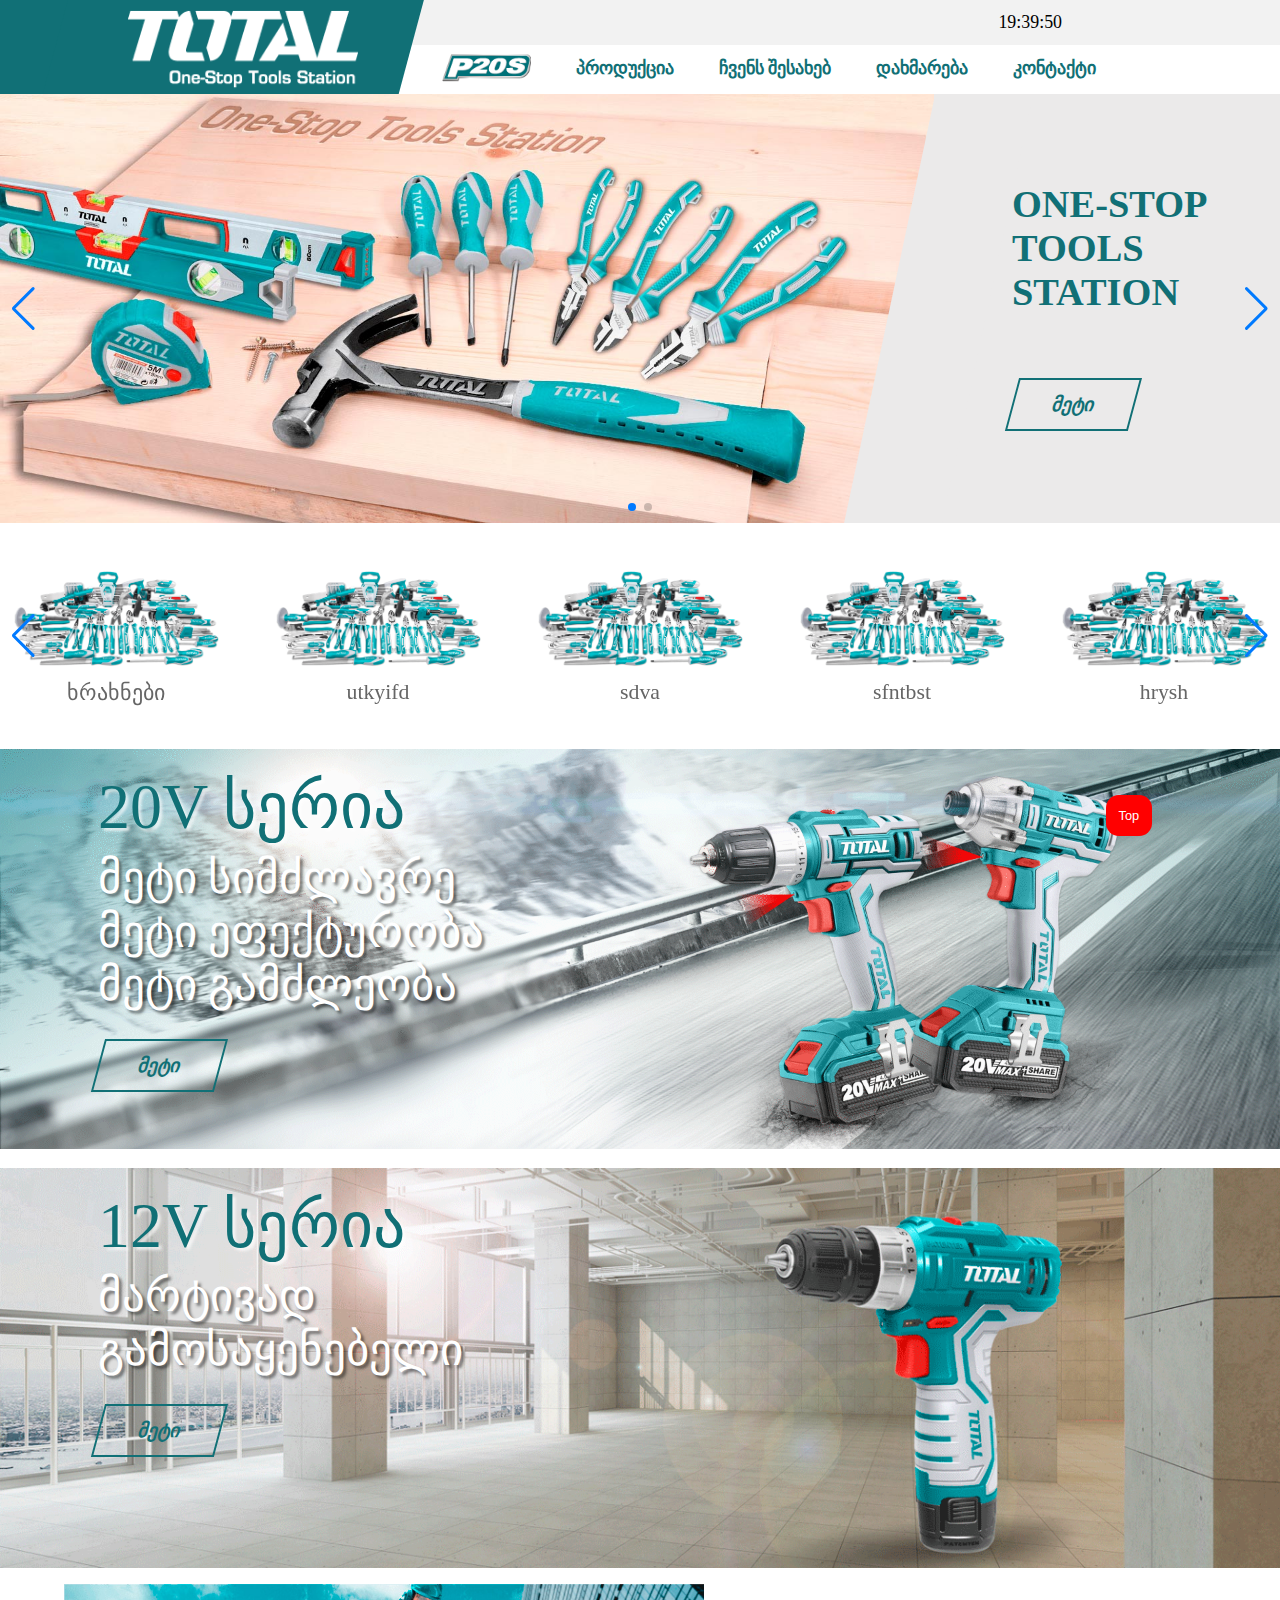
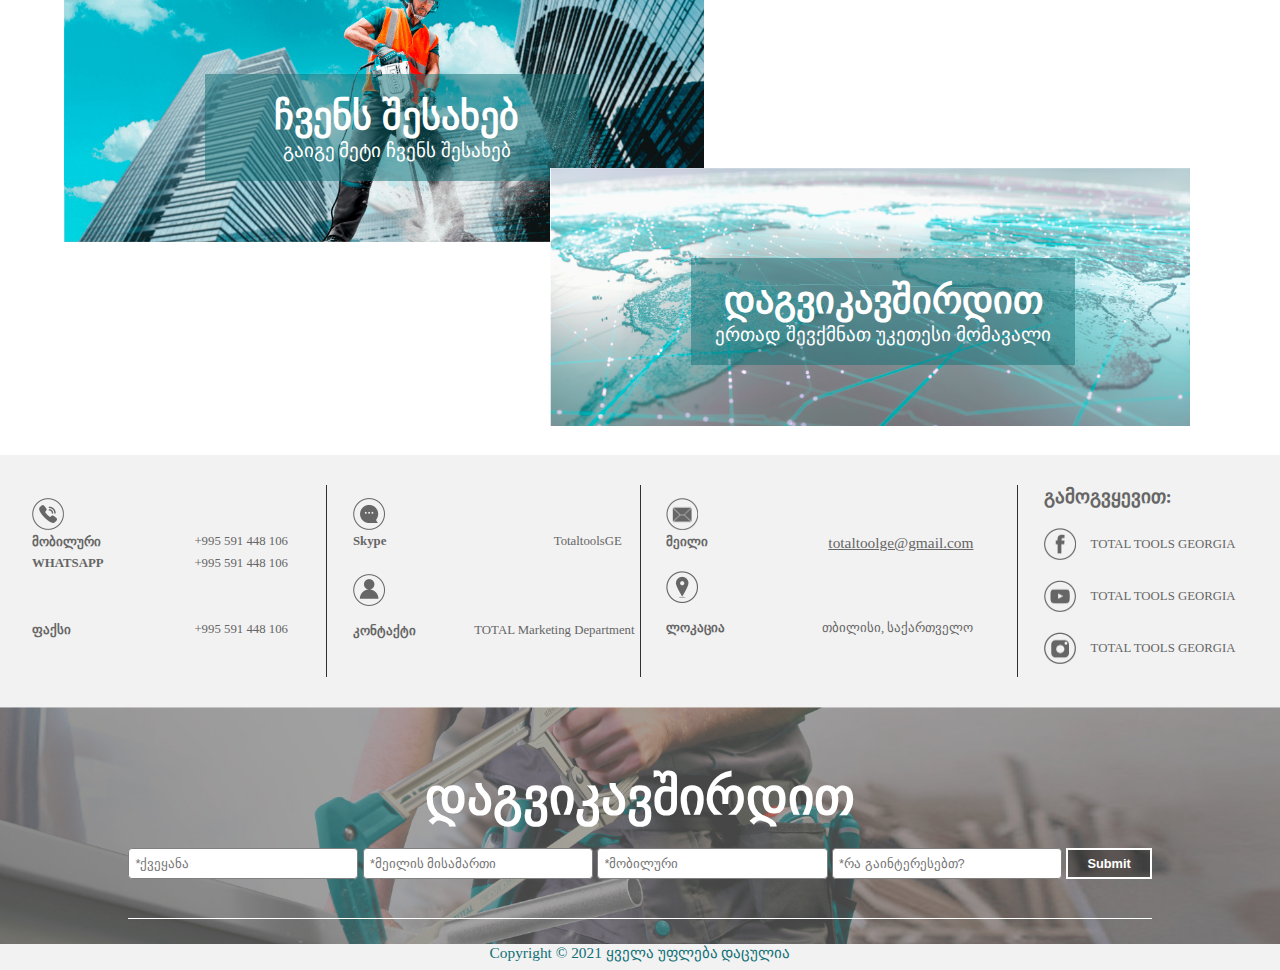
<file: index.html>
<!DOCTYPE html>
<html lang="en">
<head>
    <meta charset="UTF-8">
    <meta http-equiv="X-UA-Compatible" content="IE=edge">
    <meta name="viewport" content="width=device-width, initial-scale=1.0">
    <title>TOTAL</title>
    <link rel="stylesheet" href="home.css">  
    <link rel="stylesheet"href="https://unpkg.com/swiper/swiper-bundle.min.css"/>
  </head>

<body onload="startTime()">
  <button onclick="topFunction()" id="myBtn" title="Go to top">Top</button>



 <header class="desk-header">
  <section class="leftHeader">
      <div>
          <div id="first"></div>
          <div id="second"></div>
      </div>
      <a href="index.html"><img src="merabis-imgs/logo.png" alt=""></a> 
  </section>
  
  <section class="RightHeader">
      <div>
      <section>
        <div id="txt"></div>
      </section>
      </div>

      <nav>
          <ul class="ul">
              <li><a   href="products.html"><img src="merabis-imgs/p20s.png" alt=""></a></li>
              <li>
                <a class="grow-border-effect" href="products.html" id="product">
                პროდუქცია</a>
                 <ul>
                  <li>
                      <div class="manu">
                        <div>
                          <div class="item">
                              <a href="">
                                <img src="merabis-imgs/powertools.png" alt="">
                                <span>ელექტრო ხელსაწყოები</span>
                              </a>
                          </div>
                          <div class="item">
                              <a href="">
                                <img src="merabis-imgs/accesories.png" alt="">
                                <span>ელ. ხელსაწყოების აქსესუარები</span>
                              </a>
                          </div>
                          <div class="item">
                            <a href="">
                              <img src="merabis-imgs/bencj tools.png" alt="">
                              <span>დაზგები</span>
                            </a>
                          </div>
                          <div class="item">
                            <a href="">
                              <img src="merabis-imgs/generators.png" alt="">
                              <span>გენერატორები</span>
                            </a>
                          </div>
                          <div class="item">
                            <a href="">
                              <img src="merabis-imgs/weldding machine.png" alt="">
                              <span>შედუღების აპარატები</span>
                            </a>
                          </div>
                          <div class="item">
                          <a href="">
                            <img src="merabis-imgs/small-construction.png" alt="">
                            <span>სამშენებლო აღჭურვილობა</span>
                          </a>
                          </div>
                          <div class="item">
                            <a href="">
                              <img src="merabis-imgs/air tools.png" alt="">
                              <span>კომპრესორები</span>
                            </a>
                          </div>
                          <div class="item">
                            <a href="">
                              <img src="merabis-imgs/water pumps.png" alt="">
                              <span>წყლის მოტორები</span>
                            </a>
                          </div>
                          <div class="item">
                          <a href="">
                            <img src="merabis-imgs/hand tools.png" alt="">
                            <span>ხელის ინსტრუმენტები</span>
                          </a>
                          </div>
                          <div class="item">
                            <a href="">
                              <img src="merabis-imgs/measuring tools.png" alt="">
                              <span>გაზომვითი ზელსაწყოები</span>
                            </a>
                          </div>
                          <div class="item">
                            <a href="">
                              <img src="merabis-imgs/safety product.png" alt="">
                              <span>თავდაცვის აღჭურვილობა</span>
                            </a>
                          </div>
                          <div class="item">
                          <a href="">
                            <img src="merabis-imgs/garden tools.png" alt="">
                            <span>ეზოს ხელსაწყოები</span>
                          </a>
                          </div>
                          <div class="item">
                            <a href="">
                              <img src="merabis-imgs/lamp.png" alt="">
                              <span>სანათები</span>
                            </a>
                          </div>
                          <div class="item">
                          <a href="">
                            <img src="merabis-imgs/hardware.png" alt="">
                            <span>პლატები</span>
                          </a>
                          </div>
                      </div>
                      </div> 
                  </li>
                </ul>
              </li>
              <li><a class="grow-border-effect" href="about-us.html">ჩვენს შესახებ</a></li>
              <li><a class="grow-border-effect" href="support.html">დახმარება</a></li>
              <li><a class="grow-border-effect" href="contact.html">კონტაქტი</a></li>
          </ul>
      </nav>
  </section>
</header> 




<header class="mob-header">
  <div id="txt"></div>
  <a href="#menu" class="toggle-menu" aria-role="button"> <img src="merabis-imgs/burgerManu.jpg" id="Burger" alt=""></a>
</header>

<nav id="menu" class="mob-header">
  <div>
    <a href="#" class="toggle-menu" aria-role="button">+</a>
    <a href="index.html"><img src="merabis-imgs/homeIcon.png" alt=""></a>

  </div>
    <ul>
    <li><a class="grow-border-effect" href="products.html" id="product">პროდუქცია</a></li>
    <li><a class="grow-border-effect" href="about-us.html">ჩვენს შესახებ</a></li>
    <li><a class="grow-border-effect" href="support.html">დახმარება</a></li>
    <li><a class="grow-border-effect" href="contact.html">კონტაქტი</a></li>
  </ul>
</nav>


<main>
    <div class="swiper Swiper">
        <div class="swiper-wrapper">

          <div class="swiper-slide">
              <div class="banners">
                <img src="merabis-imgs/banner.jpg" alt="">
                <section class="appare">
                    <div ></div>
                    <div>
                        <a href="products.html#drills">
                          <h1>ONE-STOP TOOLS STATION</h1>
                          <button>მეტი</button>
                        </a>
                    </div>
                
                  </section>
              </div>
          </div>
          <div class="swiper-slide">
            <div class="banners">
              <img src="merabis-imgs/banner2.jpg" alt="">
              <section class="appare">
                  <div ></div>
                  <div>
                      <a href="products.html#drills">
                        <h1>ONE-STOP TOOLS STATION</h1>
                        <button>მეტი</button>
                      </a>
                  </div>
              
                </section>
            </div>
        </div>
        </div>
        <div class="swiper-button-next" ></div>
        <div class="swiper-button-prev" ></div>
        <div class="swiper-pagination"></div>
      </div>

    <div class="swiper mySwiper">
        <div class="swiper-wrapper" id="second">

          <div class="swiper-slide">
              <a href="">
                <div>
                    <img src="merabis-imgs/xraxni.png" alt="">
                    <p>ხრახნები</p>
                </div>
              </a>
          </div>
          <div class="swiper-slide">
            <a href="">
              <div>
                  <img src="merabis-imgs/xraxni.png" alt="">
                  <p>utkyifd</p>
              </div>
            </a>
          </div>
          <div class="swiper-slide">
          <a href="">
            <div>
                <img src="merabis-imgs/xraxni.png" alt="">
                <p>sdva</p>
            </div>
          </a>
          </div>
          <div class="swiper-slide">
        <a href="">
          <div>
              <img src="merabis-imgs/xraxni.png" alt="">
              <p>sfntbst</p>
          </div>
        </a>
          </div>
          <div class="swiper-slide">
      <a href="">
        <div>
            <img src="merabis-imgs/xraxni.png" alt="">
            <p>hrysh</p>
        </div>
      </a>
          </div>
          <div class="swiper-slide">
    <a href="">
      <div>
          <img src="merabis-imgs/xraxni.png" alt="">
          <p>wrbhr</p>
      </div>
    </a>
          </div>
          <div class="swiper-slide">
            <a href="">
              <div>
                  <img src="merabis-imgs/xraxni.png" alt="">
                  <p>uhoij</p>
              </div>
            </a>
          </div>

        </div>
        <div class="swiper-button-next"> </div>
        <div class="swiper-button-prev"></div>
    </div>

    <div class="animations">
          <div>
              <img src="merabis-imgs/animation1.gif" alt="">
              <div class="text">
                <span>20V სერია</span>
                <p>
                  მეტი სიმძლავრე <br>
                  მეტი ეფექტურობა <br>
                  მეტი გამძლეობა
                </p>
                <a href="">
                  <button>
                    მეტი
                  </button>
                </a>
                

              </div>
          </div>
          <div>
            <img src="merabis-imgs/animation2.gif" alt="">
            <div class="text">
              <span>12V სერია</span>
              <p>
                მარტივად  <br>
                გამოსაყენებელი
              </p>
              <a href="">
                <button>
                  მეტი
                </button>
              </a>
              

            </div>
        </div>


    </div>

    <div class="back">
      <div class="front">
            <img src="merabis-imgs/pref.jpg" alt="">
            <a href="about-us.html">
                <div>
                    <h1>ჩვენს შესახებ</h1>
                    <p>გაიგე მეტი ჩვენს შესახებ</p>
                </div>
            </a>
        </div>

          <div class="front">
          <img src="merabis-imgs/global.jpg" alt="">
            <a href="contact.html#contact">
            <div>
                <h1>დაგვიკავშირდით</h1>
                <p>ერთად შევქმნათ უკეთესი მომავალი</p>
            </div>
          </a>
        </div>


    </div>

    <div class="back-M">
      <section>
        <img src="merabis-imgs/pref.jpg" alt="">
        <a href="about-us.html">
            <div>
                <h1>ჩვენს შესახებ</h1>
                <p>გაიგე მეტი ჩვენს შესახებ</p>
            </div>
        </a>
    </section>

    <section>
      
        <img src="merabis-imgs/global.jpg" alt="">
          <a href="contact.html#contact">
          <div>
              <h1>დაგვიკავშირდით</h1>
              <p>ერთად შევქმნათ უკეთესი მომავალი</p>
          </div>
        </a>
      
    </section>
    </div> 

    <div class="aboveFooter">
      <div class="name">
        
          <div class="sections">
              <nav>
                  <img src="merabis-imgs/phone.png" alt="">
                  <div> <h1>მობილური</h1>  <p>+995 591 448 106</p></div>
                  <div> <h1>WHATSAPP</h1>     <p>+995 591 448 106</p></div>
              </nav>

                    <div id="last"> <h1>ფაქსი</h1>  <p>+995 591 448 106</p></div>
          </div>
    
          <div class="sections">
                <nav>
                    <img src="merabis-imgs/skype.png" alt="">
                    <div> <h1>Skype</h1>  <p>TotaltoolsGE</p></div>
                </nav>
                <nav>
                  <img src="merabis-imgs/man.png" alt="">
                  <div> <h1>კონტაქტი</h1>  <p>TOTAL Marketing Department</p></div>
              </nav>
          </div>

          <div class="sections">
                <nav>
                    <img src="merabis-imgs/mail.png" alt="">
                    <div> <h1>მეილი</h1> 
                      <ul>  
                        <li><a href="https://mail.google.com/mail/?view=cm&fs=1&tf=1&to=totaltoolge@gmail.com" target="_blank">totaltoolge@gmail.com</a></li>
                      </ul>   
                  </div>
                </nav>
                <nav>
                  <img src="merabis-imgs/location.png" alt="">
                  <div> <h1>ლოკაცია</h1>  <p>თბილისი, საქართველო</p></div>
              </nav>
          </div>

          <div class="sections">
              <h1>გამოგვყევით:</h1>
              
              <a href="">
                  <div> 
                    <img src="merabis-imgs/fb.png" alt="">
                    <p>TOTAL TOOLS GEORGIA</p>
                </div>
              </a>
              <a href="">
                <div> 
                  <img src="merabis-imgs/yt.png" alt="">
                  <p>TOTAL TOOLS GEORGIA</p>
                </div>
            </a>
            <a href="">
              <div> 
                <img src="merabis-imgs/insta.png" alt="">
                <p>TOTAL TOOLS GEORGIA</p>
              </div>
              </a>
          </div>

      </div>
    </div>  

    <div class="aboveFooter-M">
      <div class="name-M">
      
        <nav>
        <img src="merabis-imgs/phone.png" alt="">
        <section>
          <div> <h1>მობილური</h1>  <p>+995 591 448 106</p></div>
          <div> <h1>WHATSAPP</h1>     <p>+995 591 448 106</p></div>
          <div> <h1>ფაქსი</h1>  <p>+995 591 448 106</p></div>
        </section>
      </nav>
      <nav>
        <img src="merabis-imgs/skype.png" alt="">
        <section>
        <div> <h1>Skype</h1>  <p>TotaltoolsGE</p></div>
        </section>
      </nav>
      <nav>
      <img src="merabis-imgs/man.png" alt="">
      <section>
      <div> <h1>კონტაქტი</h1>  <p>TOTAL Marketing Department</p></div>
    </section>    
    </nav>
      <nav>
          <img src="merabis-imgs/mail.png" alt="">
          <section>
          <div> <h1>მეილი</h1> 
            <ul>  
              <li><a href="https://mail.google.com/mail/?view=cm&fs=1&tf=1&to=totaltoolge@gmail.com" target="_blank">totaltoolge@gmail.com</a></li>
            </ul>   
        </div>
      </section>  
      </nav>
      <nav>
        <img src="merabis-imgs/location.png" alt="">
        <section>
        <div> <h1>ლოკაცია</h1>  <p>თბილისი, საქართველო</p></div>
      </section>
      </nav>


    </div>
  </div>
</main>    

<footer>
  <div class="mainFooter">
    <div id="inIt">
      <h1>დაგვიკავშირდით</h1>
      <div class="inputs">
        <form action="https://formspree.io/f/xyyllqgo" method="POST" id="my-form">
              <input type="Country" id="Country" name="Country" placeholder="*ქვეყანა" required>
              <input type="email" placeholder="*მეილის მისამართი" id="email" name="email" required>
              <input type="tel" id="phone" name="phone" placeholder="*მობილური"  required>
              <input type="text" id="interested" name="interested" placeholder="*რა გაინტერესებთ?" required>
              <button type="submit">Submit</button>
            </form>
      </div>

      
    </div>
  
  </div>


  <div class="downFooter">
    <p>Copyright © 2021 ყველა უფლება დაცულია</p>

  </div>

</footer>   
        

    <script src="https://unpkg.com/swiper/swiper-bundle.min.js"></script>



  

    <script>

          var swiper = new Swiper(".Swiper", {
            slidesPerView: 1,  
            spaceBetween: 30,
            loop:true,        
            centeredSlides: true,
            autoplay: {
              delay: 4000,
              disableOnInteraction: false,
            },
            pagination: {
              el: ".swiper-pagination",
              clickable: true,
            },
            navigation: {
              nextEl: ".swiper-button-next",
              prevEl: ".swiper-button-prev",
            },
          });

          var swiper = new Swiper(".mySwiper", {
            slidesPerView: 5,
            spaceBetween: 30,
            loop: true,
            loopFillGroupWithBlank: true,
            autoplay: {
              delay: 2500,
              disableOnInteraction: false,
            },
            navigation: {
              nextEl: ".swiper-button-next",
              prevEl: ".swiper-button-prev",
            },
          });

          
          //Get the button
          var mybutton = document.getElementById("myBtn");
          // When the user scrolls down 20px from the top of the document, show the button
          window.onscroll = function() {scrollFunction()};
          //////////////////
          function scrollFunction() {
  if (screen.width > 800) {
  if (document.body.scrollTop > 20 || document.documentElement.scrollTop > 20) {
    mybutton.style.display = "block";
  } else {
    mybutton.style.display = "none";
  }
}

else{
  mybutton.style.display = "none";
}
}
          // When the user clicks on the button, scroll to the top of the document
          function topFunction() {
            document.body.scrollTop = 0;
            document.documentElement.scrollTop = 0;
          }

          function startTime() {
            const today = new Date();
            let h = today.getHours();
            let m = today.getMinutes();
            let s = today.getSeconds();
            m = checkTime(m);
            s = checkTime(s);
            document.getElementById('txt').innerHTML =  h + ":" + m + ":" + s;
            setTimeout(startTime, 1000);
          }

          function checkTime(i) {
            if (i < 10) {i = "0" + i};  // add zero in front of numbers < 10
            return i;
          }

    </script>
</body>
</html>
</file>
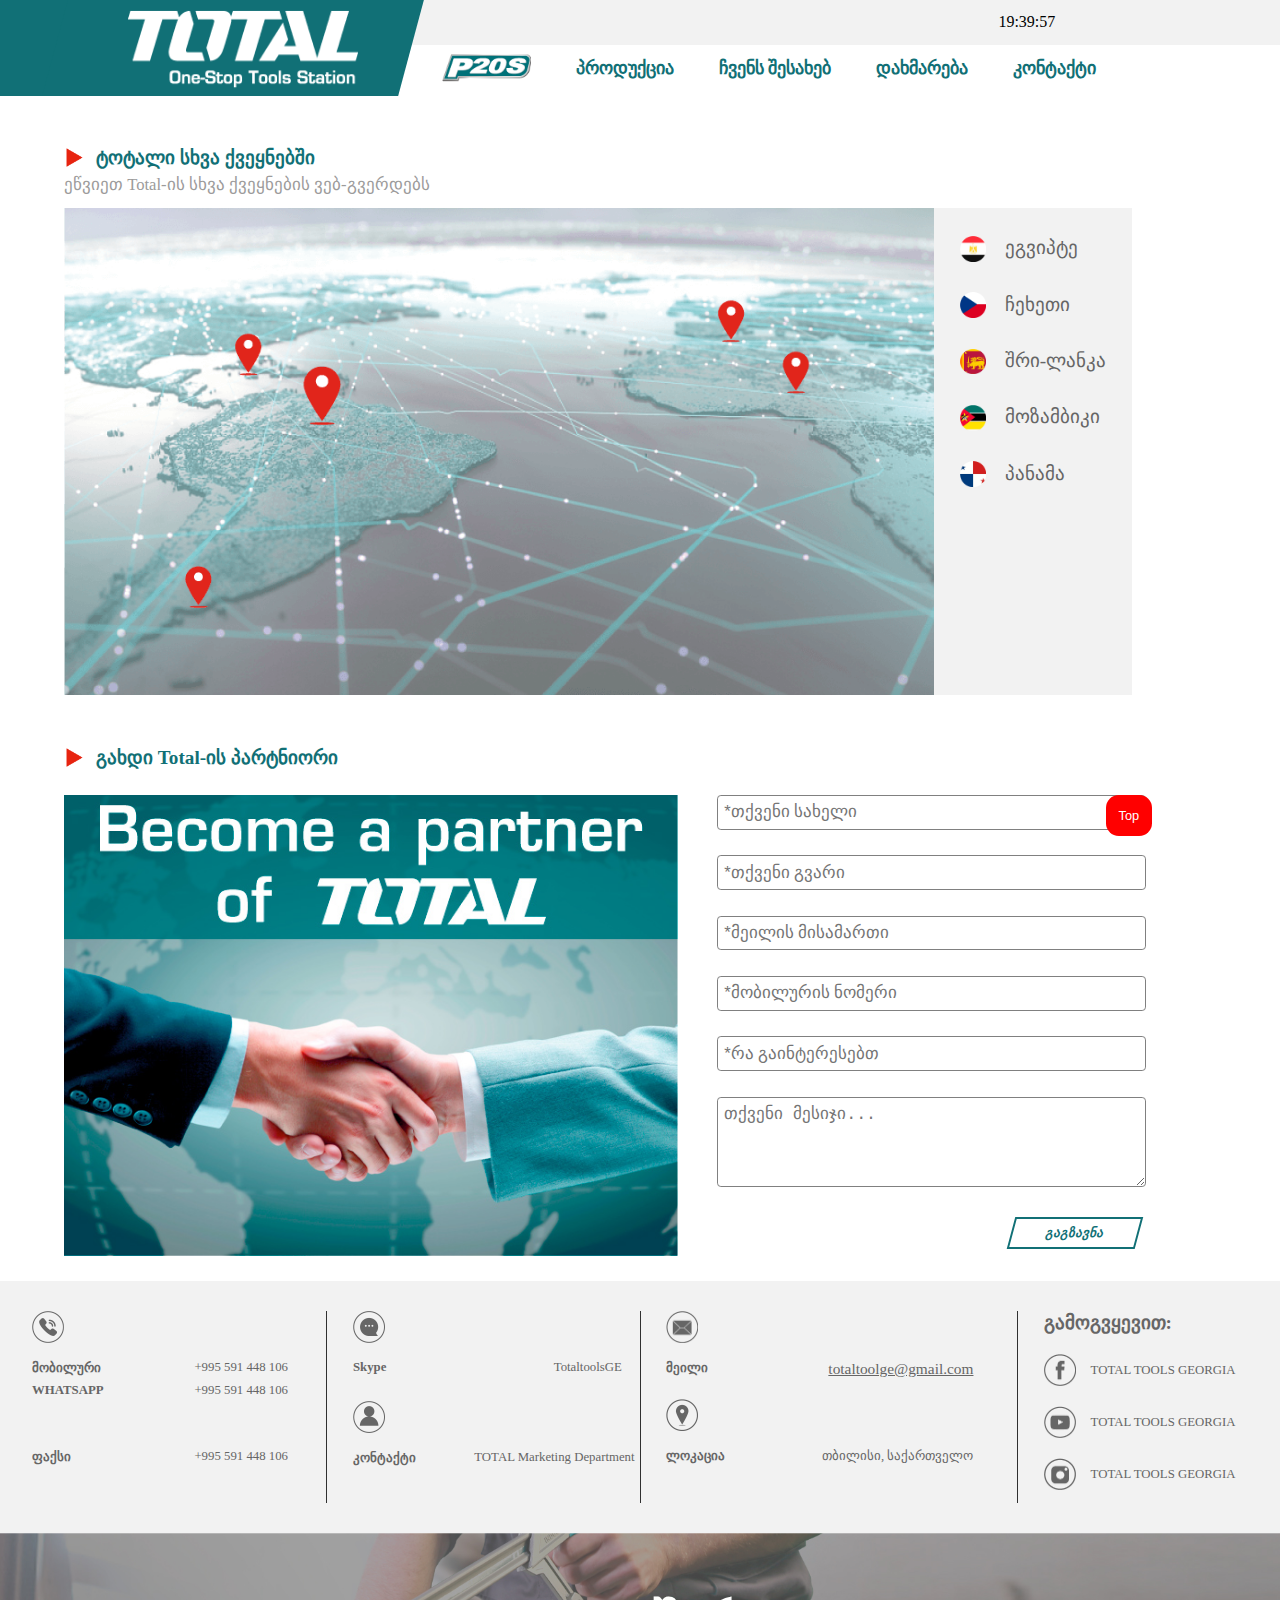
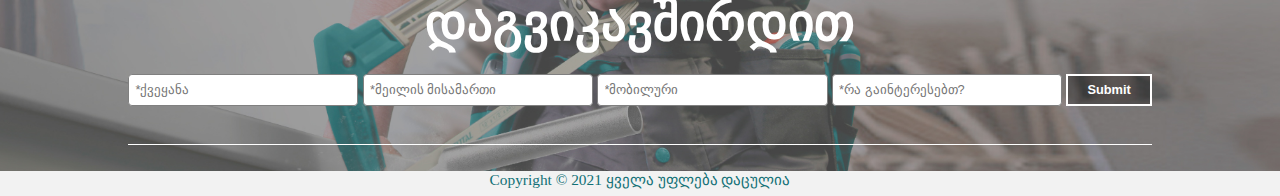
<file: contact.html>
<!DOCTYPE html>
<html lang="en">
<head>
    <meta charset="UTF-8">
    <meta http-equiv="X-UA-Compatible" content="IE=edge">
    <meta name="viewport" content="width=device-width, initial-scale=1.0">
    <title>TOTAL</title>
    <link rel="stylesheet" href="contact.css">
    <link rel="stylesheet"href="https://unpkg.com/swiper/swiper-bundle.min.css"/>
</head>
<body onload="startTime()">
  <button onclick="topFunction()" id="myBtn" title="Go to top">Top</button>

  <header class="desk-header">
    <section class="leftHeader">
        <div>
            <div id="first"></div>
            <div id="second"></div>
        </div>
        <a href="index.html"><img src="merabis-imgs/logo.png" alt=""></a> 
    </section>
    
    <section class="RightHeader">
        <div>
        <section>
          <div id="txt"></div>
        </section>
        </div>
  
        <nav>
            <ul class="ul">
                <li><a   href="products.html"><img src="merabis-imgs/p20s.png" alt=""></a></li>
                <li>
                  <a class="grow-border-effect" href="products.html" id="product">
                  პროდუქცია</a>
                   <ul>
                    <li>
                        <div class="manu">
                          <div>
                            <div class="item">
                                <a href="">
                                  <img src="merabis-imgs/powertools.png" alt="">
                                  <span>ელექტრო ხელსაწყოები</span>
                                </a>
                            </div>
                            <div class="item">
                                <a href="">
                                  <img src="merabis-imgs/accesories.png" alt="">
                                  <span>ელ. ხელსაწყოების აქსესუარები</span>
                                </a>
                            </div>
                            <div class="item">
                              <a href="">
                                <img src="merabis-imgs/bencj tools.png" alt="">
                                <span>დაზგები</span>
                              </a>
                            </div>
                            <div class="item">
                              <a href="">
                                <img src="merabis-imgs/generators.png" alt="">
                                <span>გენერატორები</span>
                              </a>
                            </div>
                            <div class="item">
                              <a href="">
                                <img src="merabis-imgs/weldding machine.png" alt="">
                                <span>შედუღების აპარატები</span>
                              </a>
                            </div>
                            <div class="item">
                            <a href="">
                              <img src="merabis-imgs/small-construction.png" alt="">
                              <span>სამშენებლო აღჭურვილობა</span>
                            </a>
                            </div>
                            <div class="item">
                              <a href="">
                                <img src="merabis-imgs/air tools.png" alt="">
                                <span>კომპრესორები</span>
                              </a>
                            </div>
                            <div class="item">
                              <a href="">
                                <img src="merabis-imgs/water pumps.png" alt="">
                                <span>წყლის მოტორები</span>
                              </a>
                            </div>
                            <div class="item">
                            <a href="">
                              <img src="merabis-imgs/hand tools.png" alt="">
                              <span>ხელის ინსტრუმენტები</span>
                            </a>
                            </div>
                            <div class="item">
                              <a href="">
                                <img src="merabis-imgs/measuring tools.png" alt="">
                                <span>გაზომვითი ზელსაწყოები</span>
                              </a>
                            </div>
                            <div class="item">
                              <a href="">
                                <img src="merabis-imgs/safety product.png" alt="">
                                <span>თავდაცვის აღჭურვილობა</span>
                              </a>
                            </div>
                            <div class="item">
                            <a href="">
                              <img src="merabis-imgs/garden tools.png" alt="">
                              <span>ეზოს ხელსაწყოები</span>
                            </a>
                            </div>
                            <div class="item">
                              <a href="">
                                <img src="merabis-imgs/lamp.png" alt="">
                                <span>სანათები</span>
                              </a>
                            </div>
                            <div class="item">
                            <a href="">
                              <img src="merabis-imgs/hardware.png" alt="">
                              <span>პლატები</span>
                            </a>
                            </div>
                        </div>
                        </div> 
                    </li>
                  </ul>
                </li>
                <li><a class="grow-border-effect" href="about-us.html">ჩვენს შესახებ</a></li>
                <li><a class="grow-border-effect" href="support.html">დახმარება</a></li>
                <li><a class="grow-border-effect" href="contact.html">კონტაქტი</a></li>
            </ul>
        </nav>
    </section>
  </header> 

  <header class="mob-header">
    <div id="txt"></div>
    <a href="#menu" class="toggle-menu" aria-role="button"> <img src="merabis-imgs/burgerManu.jpg" id="Burger" alt=""></a>
  </header>
  
  <nav id="menu" class="mob-header">
    <div>
      <a href="#" class="toggle-menu" aria-role="button">+</a>
      <a href="index.html"><img src="merabis-imgs/homeIcon.png" alt=""></a>
  
    </div>
      <ul>
      <li><a class="grow-border-effect" href="products.html" id="product">პროდუქცია</a></li>
      <li><a class="grow-border-effect" href="about-us.html">ჩვენს შესახებ</a></li>
      <li><a class="grow-border-effect" href="support.html">დახმარება</a></li>
      <li><a class="grow-border-effect" href="contact.html">კონტაქტი</a></li>
    </ul>
  </nav>
    <main>

        <div class="arrow-text">
          <div>
            <img src="merabis-imgs/redArrow.png" alt="">
            <h1>ტოტალი სხვა ქვეყნებში</h1>
          </div>
          <p>ეწვიეთ Total-ის სხვა ქვეყნების ვებ-გვერდებს</p>
        </div>

        <div class="map-links">
          <img src="merabis-imgs/map.png" alt="">
          <div>
            <ul>
              <li><a href="https://eg.totalbusiness.com/home" target="_blink">
                <img src="merabis-imgs/egupt.png" alt="">
                ეგვიპტე</a>
              </li>
              <li><a href="https://www.total-naradi.cz/" target="_blink">
                <img src="merabis-imgs/chec-republic.png" alt="">
                ჩეხეთი</a>
              </li>
              <li><a href="http://totaltools.lk/" target="_blink">
                <img src="merabis-imgs/sri-lanka.png" alt="">
                შრი-ლანკა</a>
              </li>
              <li><a href="https://www.totalbusiness.com/Mozambique.html" target="_blink">
                <img src="merabis-imgs/moazambique.png" alt="">
                მოზამბიკი</a>
              </li>
              <li><a href="https://www.empresascarbone.com/" target="_blink">
                <img src="merabis-imgs/panama.png" alt="">
                პანამა</a>
              </li>
            </ul>
          </div>
        </div>

        <div class="arrow-text2">
          <img src="merabis-imgs/redArrow.png" alt="">
          <h1 id="contact">გახდი Total-ის პარტნიორი</h1>
        </div>
        
        <div class="becomePartner" >
          <img src="merabis-imgs/become-partnet.jpg" alt="">
            <div class="Inputs">
              <form action="https://formspree.io/f/xyyllqgo" method="POST" id="my-form">
                <input type="" id="fname" name="fname" placeholder="*თქვენი სახელი"  required>
                <input type="" id="lastName" name="lastName" placeholder="*თქვენი გვარი">
                <input type="email" placeholder="*მეილის მისამართი" id="email" name="email" required>
                <input type="tel" id="phone" name="phone" placeholder="*მობილურის ნომერი"  required>
                <input type="text" id="interested" name="interested" placeholder="*რა გაინტერესებთ">
                <textarea rows="4"  id="raGinda" name="raGinda" placeholder="თქვენი მესიჯი..."></textarea>
                <button type="submit">გაგზავნა</button>
              </form>
                              <div id="status">გმადლობთ!🥰</div>

          </div>

        </div>

        <div class="aboveFooter">
          <div class="name">
            
              <div class="sections">
                  <nav>
                      <img src="merabis-imgs/phone.png" alt="">
                      <div> <h1>მობილური</h1>  <p>+995 591 448 106</p></div>
                      <div> <h1>WHATSAPP</h1>     <p>+995 591 448 106</p></div>
                  </nav>

                       <div id="last"> <h1>ფაქსი</h1>  <p>+995 591 448 106</p></div>
              </div>
        
              <div class="sections">
                    <nav>
                        <img src="merabis-imgs/skype.png" alt="">
                        <div> <h1>Skype</h1>  <p>TotaltoolsGE</p></div>
                    </nav>
                    <nav>
                      <img src="merabis-imgs/man.png" alt="">
                      <div> <h1>კონტაქტი</h1>  <p>TOTAL Marketing Department</p></div>
                  </nav>
              </div>

              <div class="sections">
                    <nav>
                        <img src="merabis-imgs/mail.png" alt="">
                        <div> <h1>მეილი</h1> 
                          <ul>  
                            <li><a href="https://mail.google.com/mail/?view=cm&fs=1&tf=1&to=totaltoolge@gmail.com" target="_blank">totaltoolge@gmail.com</a></li>
                          </ul>   
                      </div>
                    </nav>
                    <nav>
                      <img src="merabis-imgs/location.png" alt="">
                      <div> <h1>ლოკაცია</h1>  <p>თბილისი, საქართველო</p></div>
                  </nav>
              </div>

              <div class="sections">
                  <h1>გამოგვყევით:</h1>
                  
                  <a href="">
                      <div> 
                        <img src="merabis-imgs/fb.png" alt="">
                        <p>TOTAL TOOLS GEORGIA</p>
                    </div>
                  </a>
                  <a href="">
                    <div> 
                      <img src="merabis-imgs/yt.png" alt="">
                      <p>TOTAL TOOLS GEORGIA</p>
                    </div>
                </a>
                <a href="">
                  <div> 
                    <img src="merabis-imgs/insta.png" alt="">
                    <p>TOTAL TOOLS GEORGIA</p>
                  </div>
                  </a>
              </div>

            
          </div>
        </div>
    
        <div class="aboveFooter-M">
          <div class="name-M">
          
            <nav>
            <img src="merabis-imgs/phone.png" alt="">
            <section>
              <div> <h1>მობილური</h1>  <p>+995 591 448 106</p></div>
              <div> <h1>WHATSAPP</h1>     <p>+995 591 448 106</p></div>
              <div> <h1>ფაქსი</h1>  <p>+995 591 448 106</p></div>
            </section>
          </nav>
          <nav>
            <img src="merabis-imgs/skype.png" alt="">
            <section>
            <div> <h1>Skype</h1>  <p>TotaltoolsGE</p></div>
            </section>
          </nav>
          <nav>
          <img src="merabis-imgs/man.png" alt="">
          <section>
          <div> <h1>კონტაქტი</h1>  <p>TOTAL Marketing Department</p></div>
        </section>    
        </nav>
          <nav>
              <img src="merabis-imgs/mail.png" alt="">
              <section>
              <div> <h1>მეილი</h1> 
                <ul>  
                  <li><a href="https://mail.google.com/mail/?view=cm&fs=1&tf=1&to=totaltoolge@gmail.com" target="_blank">totaltoolge@gmail.com</a></li>
                </ul>   
            </div>
          </section>  
          </nav>
          <nav>
            <img src="merabis-imgs/location.png" alt="">
            <section>
            <div> <h1>ლოკაცია</h1>  <p>თბილისი, საქართველო</p></div>
          </section>
          </nav>


        </div>
      </div>
    </main>

    <footer>

      <div class="mainFooter">

        
        <div id="inIt">
          <h1>დაგვიკავშირდით</h1>
          <div class="inputs">
            <form action="https://formspree.io/f/xyyllqgo" method="POST" id="my-form">
                  <input type="Country" id="Country" name="Country" placeholder="*ქვეყანა" required>
                  <input type="email" placeholder="*მეილის მისამართი" id="email" name="email" required>
                  <input type="tel" id="phone" name="phone" placeholder="*მობილური"  required>
                  <input type="text" id="interested" name="interested" placeholder="*რა გაინტერესებთ?" required>
                  <button type="submit">Submit</button>
                </form>
          </div>
 
          
        </div>
      
      </div>


      <div class="downFooter">
        <p>Copyright © 2021 ყველა უფლება დაცულია</p>

      </div>

    </footer> 

  <script src="https://unpkg.com/swiper/swiper-bundle.min.js"></script>


<script>

  var swiper = new Swiper(".mySwiper", {
        slidesPerView: 5,
        loop: true,
        loopFillGroupWithBlank: true,
        navigation: {
          nextEl: ".swiper-button-next",
          prevEl: ".swiper-button-prev",
        },
      });


function startTime() {
  const today = new Date();
  let h = today.getHours();
  let m = today.getMinutes();
  let s = today.getSeconds();
  m = checkTime(m);
  s = checkTime(s);
  document.getElementById('txt').innerHTML =  h + ":" + m + ":" + s;
  setTimeout(startTime, 1000);
}

function checkTime(i) {
  if (i < 10) {i = "0" + i};  // add zero in front of numbers < 10
  return i;
}

//Get the button
var mybutton = document.getElementById("myBtn");

// When the user scrolls down 20px from the top of the document, show the button
window.onscroll = function() {scrollFunction()};

function scrollFunction() {
  if (screen.width > 800) {
  if (document.body.scrollTop > 20 || document.documentElement.scrollTop > 20) {
    mybutton.style.display = "block";
  } else {
    mybutton.style.display = "none";
  }
}

else{
  mybutton.style.display = "none";
}
}

// When the user clicks on the button, scroll to the top of the document
function topFunction() {
  document.body.scrollTop = 0;
  document.documentElement.scrollTop = 0;
}

////////////////////////inputs
window.addEventListener("DOMContentLoaded", function () {
  // get the form elements defined in your form HTML above

  var form = document.getElementById("my-form");
  // var button = document.getElementById("my-form-button");
  var status = document.getElementById("status");

  var appare = document.getElementById("status"); 
  // Success and Error functions for after the form is submitted

  function success() {
    form.reset();
    status.classList.add("success");
    // status.innerHTML = "Thanks!";
    appare.style.display = "block";
  }



  // handle the form submission event

  form.addEventListener("submit", function (ev) {

    ev.preventDefault();
    var data = new FormData(form);
    ajax(form.method, form.action, data, success);
  });
});

// helper function for sending an AJAX request

function ajax(method, url, data, success, error) {
  var xhr = new XMLHttpRequest();
  xhr.open(method, url);
  xhr.setRequestHeader("Accept", "application/json");
  xhr.onreadystatechange = function () {
    if (xhr.readyState !== XMLHttpRequest.DONE) return;
    if (xhr.status === 200) {
      success(xhr.response, xhr.responseType);
    } else {
      error(xhr.status, xhr.response, xhr.responseType);
    }
  };
  xhr.send(data);
}


</script>
</body>
</html>
</file>
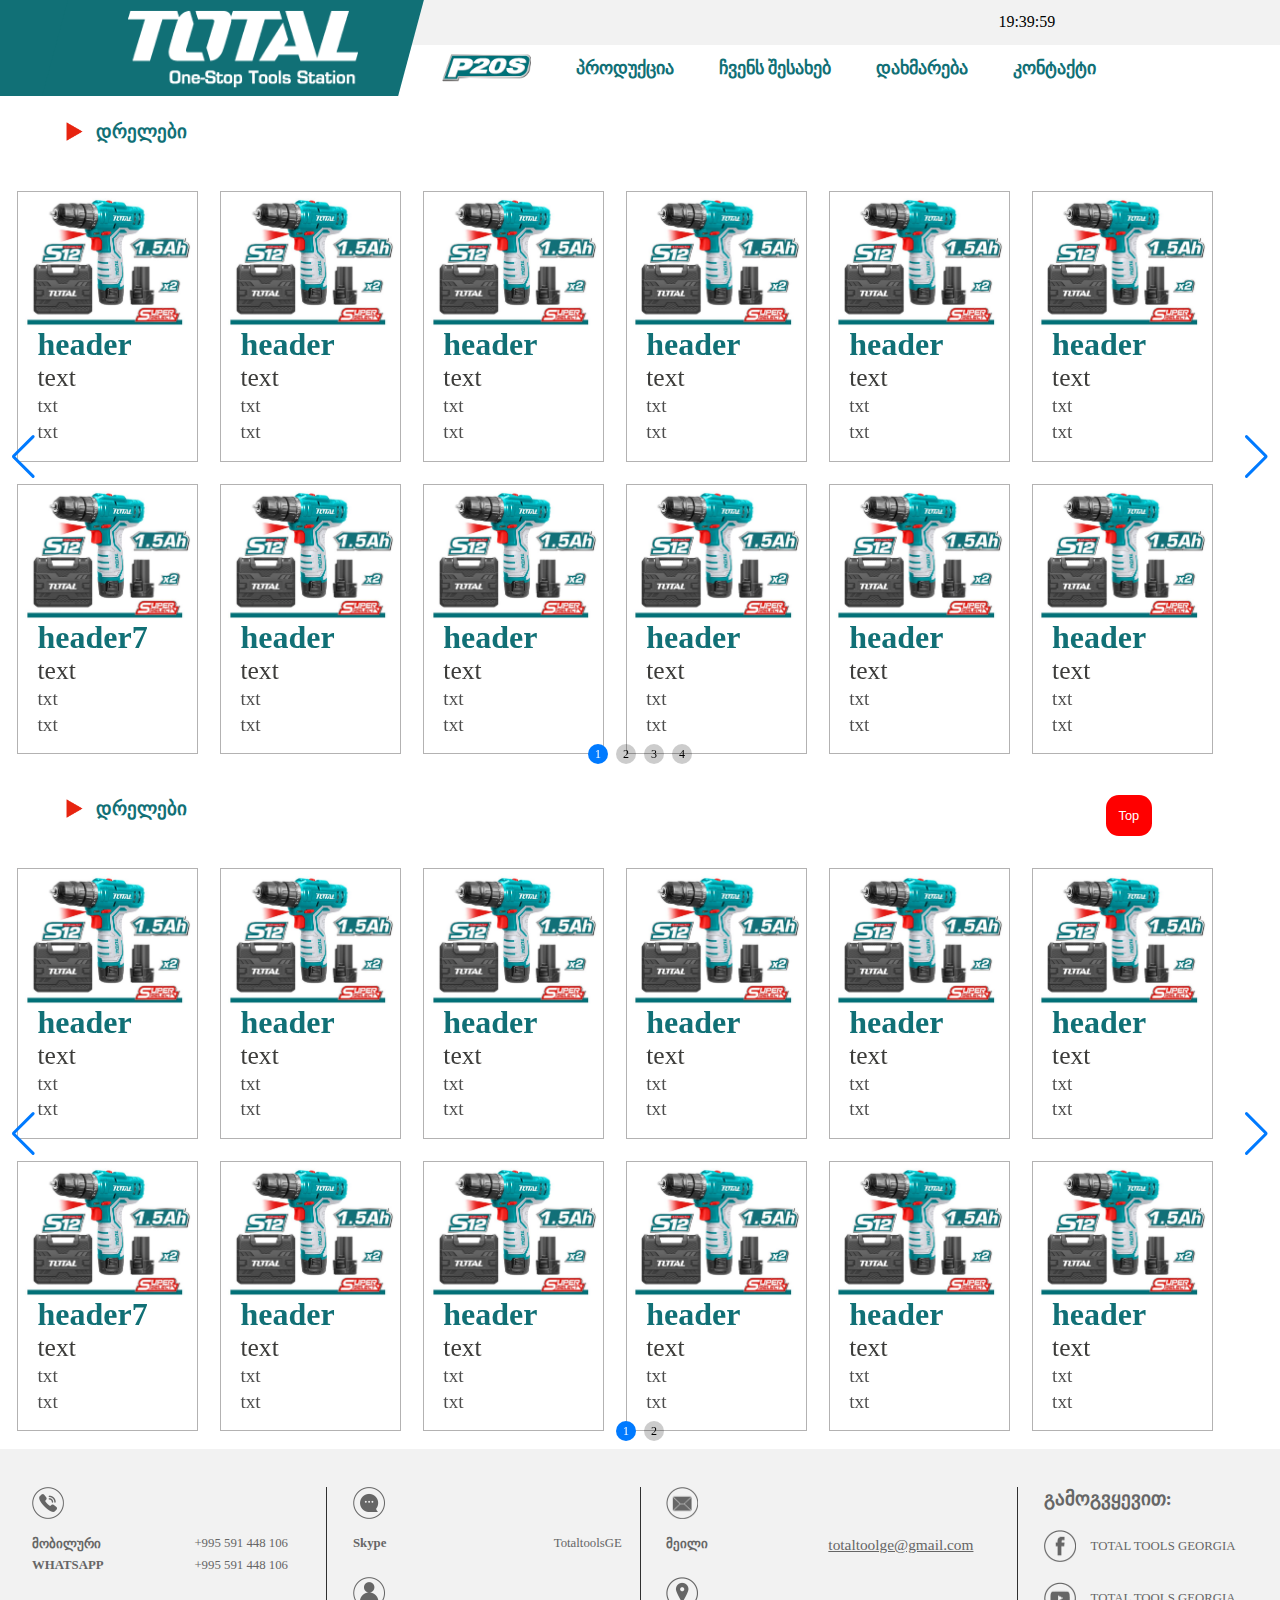
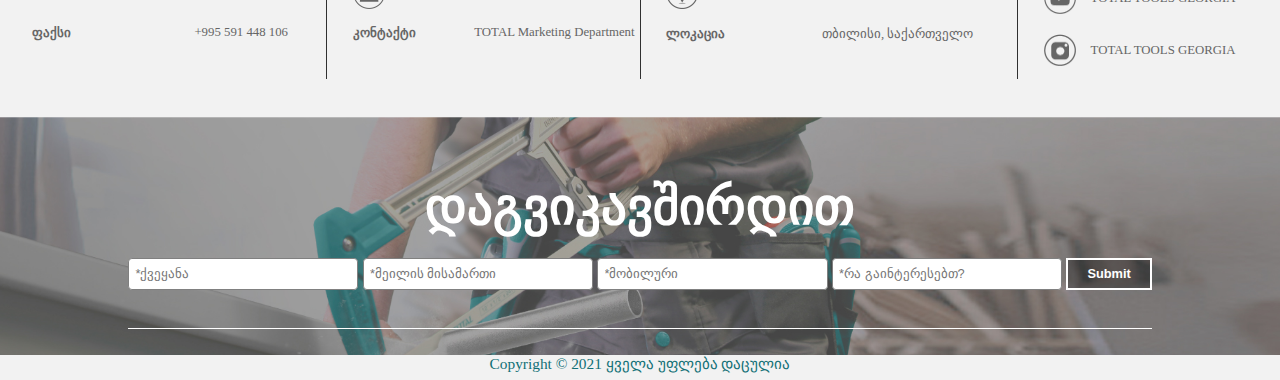
<file: products.html>
<!DOCTYPE html>
<html lang="en">
<head>
    <meta charset="UTF-8">
    <meta http-equiv="X-UA-Compatible" content="IE=edge">
    <meta name="viewport" content="width=device-width, initial-scale=1.0">
    <title>TOTAL</title>
    <link rel="stylesheet" href="products.css">
    <link rel="stylesheet"href="https://unpkg.com/swiper/swiper-bundle.min.css"/>
<style>      
      .swiper-pagination-bullet {
        width: 20px;
        height: 20px;
        text-align: center;
        line-height: 20px;
        font-size: 12px;
        color: #000;
        opacity: 1;
        background: rgba(0, 0, 0, 0.2);
      }

      .swiper-pagination-bullet-active {
        color: #fff;
        background: #007aff;
      }
</style>
  </head>
<body onload="startTime()">
  
  <button onclick="topFunction()" id="myBtn" title="Go to top">Top</button>

  <header class="desk-header">
    <section class="leftHeader">
        <div>
            <div id="first"></div>
            <div id="second"></div>
        </div>
        <a href="index.html"><img src="merabis-imgs/logo.png" alt=""></a> 
    </section>
    
    <section class="RightHeader">
        <div>
        <section>
          <div id="txt"></div>
        </section>
        </div>
  
        <nav>
            <ul class="ul">
                <li><a   href="products.html"><img src="merabis-imgs/p20s.png" alt=""></a></li>
                <li>
                  <a class="grow-border-effect" href="products.html" id="product">
                  პროდუქცია</a>
                   <ul>
                    <li>
                        <div class="manu">
                          <div>
                            <div class="item">
                                <a href="">
                                  <img src="merabis-imgs/powertools.png" alt="">
                                  <span>ელექტრო ხელსაწყოები</span>
                                </a>
                            </div>
                            <div class="item">
                                <a href="">
                                  <img src="merabis-imgs/accesories.png" alt="">
                                  <span>ელ. ხელსაწყოების აქსესუარები</span>
                                </a>
                            </div>
                            <div class="item">
                              <a href="">
                                <img src="merabis-imgs/bencj tools.png" alt="">
                                <span>დაზგები</span>
                              </a>
                            </div>
                            <div class="item">
                              <a href="">
                                <img src="merabis-imgs/generators.png" alt="">
                                <span>გენერატორები</span>
                              </a>
                            </div>
                            <div class="item">
                              <a href="">
                                <img src="merabis-imgs/weldding machine.png" alt="">
                                <span>შედუღების აპარატები</span>
                              </a>
                            </div>
                            <div class="item">
                            <a href="">
                              <img src="merabis-imgs/small-construction.png" alt="">
                              <span>სამშენებლო აღჭურვილობა</span>
                            </a>
                            </div>
                            <div class="item">
                              <a href="">
                                <img src="merabis-imgs/air tools.png" alt="">
                                <span>კომპრესორები</span>
                              </a>
                            </div>
                            <div class="item">
                              <a href="">
                                <img src="merabis-imgs/water pumps.png" alt="">
                                <span>წყლის მოტორები</span>
                              </a>
                            </div>
                            <div class="item">
                            <a href="">
                              <img src="merabis-imgs/hand tools.png" alt="">
                              <span>ხელის ინსტრუმენტები</span>
                            </a>
                            </div>
                            <div class="item">
                              <a href="">
                                <img src="merabis-imgs/measuring tools.png" alt="">
                                <span>გაზომვითი ზელსაწყოები</span>
                              </a>
                            </div>
                            <div class="item">
                              <a href="">
                                <img src="merabis-imgs/safety product.png" alt="">
                                <span>თავდაცვის აღჭურვილობა</span>
                              </a>
                            </div>
                            <div class="item">
                            <a href="">
                              <img src="merabis-imgs/garden tools.png" alt="">
                              <span>ეზოს ხელსაწყოები</span>
                            </a>
                            </div>
                            <div class="item">
                              <a href="">
                                <img src="merabis-imgs/lamp.png" alt="">
                                <span>სანათები</span>
                              </a>
                            </div>
                            <div class="item">
                            <a href="">
                              <img src="merabis-imgs/hardware.png" alt="">
                              <span>პლატები</span>
                            </a>
                            </div>
                        </div>
                        </div> 
                    </li>
                  </ul>
                </li>
                <li><a class="grow-border-effect" href="about-us.html">ჩვენს შესახებ</a></li>
                <li><a class="grow-border-effect" href="support.html">დახმარება</a></li>
                <li><a class="grow-border-effect" href="contact.html">კონტაქტი</a></li>
            </ul>
        </nav>
    </section>
  </header> 

  <header class="mob-header">
    <div id="txt"></div>
    <a href="#menu" class="toggle-menu" aria-role="button"> <img src="merabis-imgs/burgerManu.jpg" id="Burger" alt=""></a>
  </header>
  
  <nav id="menu" class="mob-header">
    <div>
      <a href="#" class="toggle-menu" aria-role="button">+</a>
      <a href="index.html"><img src="merabis-imgs/homeIcon.png" alt=""></a>
  
    </div>
      <ul>
      <li><a class="grow-border-effect" href="products.html" id="product">პროდუქცია</a></li>
      <li><a class="grow-border-effect" href="about-us.html">ჩვენს შესახებ</a></li>
      <li><a class="grow-border-effect" href="support.html">დახმარება</a></li>
      <li><a class="grow-border-effect" href="contact.html">კონტაქტი</a></li>
    </ul>
  </nav>
  

<main>
<!-- ამის მაღლა არ ახვიდეეეეეეეეეეეეეე /////////////////////////////////////////////////////////////////////////////////////////// -->

    <div class="products">
      <div class="arrow-text">
        <img src="merabis-imgs/redArrow.png" alt="">
        <h1 id="drills">დრელები</h1>
      </div>
        <div class="swiper mySwiper">
          <div class="swiper-wrapper">

            <div class="swiper-slide" id="1">
   <!-- შენ უნდა შეცვალო მარტო a ტაგი -->           
              <a href="#modal-1">
                  <img src="merabis-imgs/product-Img.jpg" alt="">
                  <div>
                      <h1>header</h1>
                      <p>text</p>
                      <span>txt</span>
                      <span>txt</span>
                  </div>
              </a>

              <a href="#modal-2">
                <img src="merabis-imgs/product-Img.jpg" alt="">
                <div>
                    <h1>header</h1>
                    <p>text</p>
                    <span>txt</span>
                    <span>txt</span>
                </div>
              </a>

              <a href="#modal-3">
              <img src="merabis-imgs/product-Img.jpg" alt="">
              <div>
                  <h1>header</h1>
                  <p>text</p>
                  <span>txt</span>
                  <span>txt</span>
              </div>
              </a>
              
              <a href="#modal-4">
                <img src="merabis-imgs/product-Img.jpg" alt="">
                <div>
                    <h1>header</h1>
                    <p>text</p>
                    <span>txt</span>
                    <span>txt</span>
                </div>
              </a>
              
              <a href="#modal-5">
              <img src="merabis-imgs/product-Img.jpg" alt="">
              <div>
                  <h1>header</h1>
                  <p>text</p>
                  <span>txt</span>
                  <span>txt</span>
              </div>
              </a>
              
              <a href="#modal-6">
            <img src="merabis-imgs/product-Img.jpg" alt="">
            <div>
                <h1>header</h1>
                <p>text</p>
                <span>txt</span>
                <span>txt</span>
            </div>
              </a>
              
              <a href="#modal-7">
          <img src="merabis-imgs/product-Img.jpg" alt="">
          <div>
              <h1>header7</h1>
              <p>text</p>
              <span>txt</span>
              <span>txt</span>
          </div>
              </a>  

              <a href="#modal-8">
        <img src="merabis-imgs/product-Img.jpg" alt="">
        <div>
            <h1>header</h1>
            <p>text</p>
            <span>txt</span>
            <span>txt</span>
        </div>
              </a>

              <a href="#modal-9">
      <img src="merabis-imgs/product-Img.jpg" alt="">
      <div>
          <h1>header</h1>
          <p>text</p>
          <span>txt</span>
          <span>txt</span>
      </div>
              </a>

              <a href="#modal-10">
            <img src="merabis-imgs/product-Img.jpg" alt="">
            <div>
                <h1>header</h1>
                <p>text</p>
                <span>txt</span>
                <span>txt</span>
            </div>
              </a>
            
              <a href="#modal-11">
              <img src="merabis-imgs/product-Img.jpg" alt="">
              <div>
                  <h1>header</h1>
                  <p>text</p>
                  <span>txt</span>
                  <span>txt</span>
              </div>
              </a>
          
              <a href="#modal-12">
            <img src="merabis-imgs/product-Img.jpg" alt="">
            <div>
                <h1>header</h1>
                <p>text</p>
                <span>txt</span>
                <span>txt</span>
            </div>
              </a>
            </div>  

            <div class="swiper-slide" id="2">
              <a href="#modal-1">
                  <img src="merabis-imgs/product-img2.jpg" alt="">
                  <div>
                      <h1>header</h1>
                      <p>text</p>
                      <span>txt</span>
                      <span>txt</span>
                  </div>
              </a>

              <a href="#modal-2">
                <img src="merabis-imgs/product-img2.jpg" alt="">
                <div>
                    <h1>header</h1>
                    <p>text</p>
                    <span>txt</span>
                    <span>txt</span>
                </div>
              </a>

              <a href="#modal-3">
              <img src="merabis-imgs/product-img2.jpg" alt="">
              <div>
                  <h1>header</h1>
                  <p>text</p>
                  <span>txt</span>
                  <span>txt</span>
              </div>
              </a>
              
              <a href="#modal-4">
                <img src="merabis-imgs/product-img2.jpg" alt="">
                <div>
                    <h1>header</h1>
                    <p>text</p>
                    <span>txt</span>
                    <span>txt</span>
                </div>
              </a>
              
              <a href="#modal-5">
              <img src="merabis-imgs/product-img2.jpg" alt="">
              <div>
                  <h1>header</h1>
                  <p>text</p>
                  <span>txt</span>
                  <span>txt</span>
              </div>
              </a>
              
              <a href="#modal-6">
            <img src="merabis-imgs/product-img2.jpg" alt="">
            <div>
                <h1>header</h1>
                <p>text</p>
                <span>txt</span>
                <span>txt</span>
            </div>
              </a>
              
              <a href="#modal-7">
          <img src="merabis-imgs/product-img2.jpg" alt="">
          <div>
              <h1>header</h1>
              <p>text</p>
              <span>txt</span>
              <span>txt</span>
          </div>
              </a>  

              <a href="#modal-8">
        <img src="merabis-imgs/product-img2.jpg" alt="">
        <div>
            <h1>header</h1>
            <p>text</p>
            <span>txt</span>
            <span>txt</span>
        </div>
              </a>

              <a href="#modal-9">
      <img src="merabis-imgs/product-img2.jpg" alt="">
      <div>
          <h1>header</h1>
          <p>text</p>
          <span>txt</span>
          <span>txt</span>
      </div>
              </a>

              <a href="#modal-10">
            <img src="merabis-imgs/product-img2.jpg" alt="">
            <div>
                <h1>header</h1>
                <p>text</p>
                <span>txt</span>
                <span>txt</span>
            </div>
              </a>
            
              <a href="#modal-11">
              <img src="merabis-imgs/product-img2.jpg" alt="">
              <div>
                  <h1>header</h1>
                  <p>text</p>
                  <span>txt</span>
                  <span>txt</span>
              </div>
              </a>
          
              <a href="#modal-12">
            <img src="merabis-imgs/product-img2.jpg" alt="">
            <div>
                <h1>header</h1>
                <p>text</p>
                <span>txt</span>
                <span>txt</span>
            </div>
              </a>
            </div>  

            <div class="swiper-slide" id="3">

              <a href="#modal-8">
            <img src="merabis-imgs/დამტენი.jpg" alt="">
            <div>
                <h1>TCLI2071</h1>
                <p>დამტენი</p>
                <span>ვოლტაჟი:</span>
                <span>იტენება 220ვ</span>
            </div>
              </a>

              <a href="#modal-9">
                <img src="merabis-imgs/დამტენი.jpg" alt="">
                <div>
                    <h1>TCLI2071</h1>
                    <p>დამტენი</p>
                    <span>ვოლტაჟი:</span>
                    <span>იტენება 220ვ</span>
                </div>
                  </a>
              <a href="#modal-11">
                <img src="merabis-imgs/დამტენი.jpg" alt="">
                <div>
                    <h1>TCLI2071</h1>
                    <p>დამტენი</p>
                    <span>ვოლტაჟი:</span>
                    <span>იტენება 220ვ</span>
                </div>
                  </a>
                <a href="#modal-12">
                  <img src="merabis-imgs/დამტენი.jpg" alt="">
                  <div>
                      <h1>TCLI2071</h1>
                      <p>დამტენი</p>
                      <span>ვოლტაჟი:</span>
                      <span>იტენება 220ვ</span>
                  </div>
                    </a>

                <a href="#modal-14">
                  <img src="merabis-imgs/დამტენი.jpg" alt="">
                  <div>
                      <h1>TCLI2071</h1>
                      <p>დამტენი14</p>
                      <span>ვოლტაჟი:</span>
                      <span>იტენება 220ვ</span>
                  </div>
                    </a>
            </div> 

            <div class="swiper-slide" id="4">

              <a href="#modal-18">
            <img src="merabis-imgs/დამტენი.jpg" alt="">
            <div>
                <h1>18</h1>
                <p>დამტენი18</p>
                <span>ვოლტაჟი:</span>
                <span>იტენება 220ვ</span>
            </div>
              </a>

            </div>  

            

        </div>
        <div class="swiper-button-next"></div>
        <div class="swiper-button-prev"></div>
        <div class="swiper-pagination"></div>
      </div> 
    </div>  

    <div class="products">
      <div class="arrow-text">
        <img src="merabis-imgs/redArrow.png" alt="">
        <h1 id="drills">დრელები</h1>
      </div>
        <div class="swiper mySwiper">
          <div class="swiper-wrapper">

            <div class="swiper-slide" id="1">
   <!-- შენ უნდა შეცვალო მარტო a ტაგი -->           
              <a href="#modal-1">
                  <img src="merabis-imgs/product-Img.jpg" alt="">
                  <div>
                      <h1>header</h1>
                      <p>text</p>
                      <span>txt</span>
                      <span>txt</span>
                  </div>
              </a>

              <a href="#modal-2">
                <img src="merabis-imgs/product-Img.jpg" alt="">
                <div>
                    <h1>header</h1>
                    <p>text</p>
                    <span>txt</span>
                    <span>txt</span>
                </div>
              </a>

              <a href="#modal-3">
              <img src="merabis-imgs/product-Img.jpg" alt="">
              <div>
                  <h1>header</h1>
                  <p>text</p>
                  <span>txt</span>
                  <span>txt</span>
              </div>
              </a>
              
              <a href="#modal-4">
                <img src="merabis-imgs/product-Img.jpg" alt="">
                <div>
                    <h1>header</h1>
                    <p>text</p>
                    <span>txt</span>
                    <span>txt</span>
                </div>
              </a>
              
              <a href="#modal-5">
              <img src="merabis-imgs/product-Img.jpg" alt="">
              <div>
                  <h1>header</h1>
                  <p>text</p>
                  <span>txt</span>
                  <span>txt</span>
              </div>
              </a>
              
              <a href="#modal-6">
            <img src="merabis-imgs/product-Img.jpg" alt="">
            <div>
                <h1>header</h1>
                <p>text</p>
                <span>txt</span>
                <span>txt</span>
            </div>
              </a>
              
              <a href="#modal-7">
          <img src="merabis-imgs/product-Img.jpg" alt="">
          <div>
              <h1>header7</h1>
              <p>text</p>
              <span>txt</span>
              <span>txt</span>
          </div>
              </a>  

              <a href="#modal-8">
        <img src="merabis-imgs/product-Img.jpg" alt="">
        <div>
            <h1>header</h1>
            <p>text</p>
            <span>txt</span>
            <span>txt</span>
        </div>
              </a>

              <a href="#modal-9">
      <img src="merabis-imgs/product-Img.jpg" alt="">
      <div>
          <h1>header</h1>
          <p>text</p>
          <span>txt</span>
          <span>txt</span>
      </div>
              </a>

              <a href="#modal-10">
            <img src="merabis-imgs/product-Img.jpg" alt="">
            <div>
                <h1>header</h1>
                <p>text</p>
                <span>txt</span>
                <span>txt</span>
            </div>
              </a>
            
              <a href="#modal-11">
              <img src="merabis-imgs/product-Img.jpg" alt="">
              <div>
                  <h1>header</h1>
                  <p>text</p>
                  <span>txt</span>
                  <span>txt</span>
              </div>
              </a>
          
              <a href="#modal-12">
            <img src="merabis-imgs/product-Img.jpg" alt="">
            <div>
                <h1>header</h1>
                <p>text</p>
                <span>txt</span>
                <span>txt</span>
            </div>
              </a>
            </div>  

            <div class="swiper-slide" id="2">
              <a href="#modal-1">
                  <img src="merabis-imgs/product-img2.jpg" alt="">
                  <div>
                      <h1>header</h1>
                      <p>text</p>
                      <span>txt</span>
                      <span>txt</span>
                  </div>
              </a>
              

             
            </div>  

           

             

            

        </div>
        <div class="swiper-button-next"></div>
        <div class="swiper-button-prev"></div>
        <div class="swiper-pagination"></div>
      </div> 
    </div> 




  <section class="modals">
    <!-- აქ არის ის ინფორმაცია რაც უნდა გამოხტეს
    სახელი უნდა შეუცვალო id რო წერია მაგის გვერძე და მაღლა a ტაგი რო არის გახსნილი მანდ herf ის 
    გვერძე ფრჩხილებში რაც წერია მაგას -->
      <div id="modal-1" class="modalDialog">
        <div>
          <a href="#close" title="Close" class="close">x</a>
          <div>
            <img src="merabis-imgs/powersupply.jpg" alt="">
            <div class="text">
              <h1>header1</h1>
              <p>pharagpharagrappharagrap
                pharagrappharagrappharagrap
                pharagrappharagrappharagrap
                pharagrappharagrappharagrap
                pharagrappharagrap <br> <!-- ეს br სინტაქსი ნიშნავს რო ტექსტი გადაიტანოს ახალ ხაზზე ანუ ახალი აბზავით დაიწყოს და ამ p ტაგში ჩაწერე რამდენიც გინდა და რაც გინდა არ მოგერიდოს და თუ გენდომება რო რამე ახალ ხაზზე გადაიყვანო მაშინ <br> ტაგი გამოიყენე  -->
                pharagrappharagrap
                pharagrappharagrappharagrap
                pharagrappharagrap
                pharagrappharagrap
                pharagrappharagrappharagrap
                pharagrappharagrap
                pharagrappharagrap
                pharagrappharagrappharagrap
                pharagrappharagrap
                agrappharagrap
                pharagrappharagrap
                pharagrappharagrappharagrap
                pharagrappharagrap
                pharagrappharagrap
                pharagrappharagrappharagrap
                pharagrappharagrap
                pharagrappharagrap
                agrappharagrap
                pharagrappharagrap
                pharagrappharagrappharagrap
                pharagrappharagrap
                pharagrappharagrap
                pharagrappharagrappharagrap
                pharagrappharagrap
                pharagrappharagrap
                agrappharagrap
                pharagrappharagrap
                pharagrappharagrappharagrap
                pharagrappharagrap
                pharagrappharagrap
                pharagrappharagrappharagrap
                pharagrappharagrap
                pharagrappharagrapagrappharagrap
                pharagrappharagrap
                pharagrappharagrappharagrap
                pharagrappharagrap
                pharagrappharagrap
                pharagrappharagrappharagrap
                pharagrappharagrap
                pharagrappharagrapagrappharagrap
                pharagrappharagrap
                pharagrappharagrappharagrap
                pharagrappharagrap
                pharagrappharagrap
                pharagrappharagrappharagrap
                pharagrappharagrap
                pharagrappharagrap
                pharagrappharagrap
                pharagrap
                rap</p>
            </div>
          </div>
        </div>
      </div>

      <div id="modal-2" class="modalDialog">
        <div>
          <a href="#close" title="Close" class="close">x</a>
          <div>
            <img src="merabis-imgs/powersupply.jpg" alt="">
            <div class="text">
              <h1>header2</h1>
              <p>pharagrap</p>
            </div>
          </div>
        </div>
      </div>

      <div id="modal-3" class="modalDialog">
        <div>
          <a href="#close" title="Close" class="close">x</a>
          <div>
            <img src="merabis-imgs/powersupply.jpg" alt="">
            <div class="text">
              <h1>header3</h1>
              <p>pharagrap</p>
            </div>
          </div>
        </div>
      </div>

      <div id="modal-4" class="modalDialog">
        <div>
          <a href="#close" title="Close" class="close">x</a>
          <div>
            <img src="merabis-imgs/powersupply.jpg" alt="">
            <div class="text">
              <h1>header4</h1>
              <p>pharagrap</p>
            </div>
          </div>
        </div>
      </div>

      <div id="modal-5" class="modalDialog">
        <div>
          <a href="#close" title="Close" class="close">x</a>
          <div>
            <img src="merabis-imgs/powersupply.jpg" alt="">
            <div class="text">
              <h1>header5</h1>
              <p>pharagrap</p>
              
            </div>
          </div>
        </div>
      </div>

      <div id="modal-6" class="modalDialog">
        <div>
          <a href="#close" title="Close" class="close">x</a>
          <div>
            <img src="merabis-imgs/powersupply.jpg" alt="">
            <div class="text">
              <h1>header6</h1>
              <p>pharagrap</p>
             
            </div>
          </div>
        </div>
      </div>

      <div id="modal-7" class="modalDialog">
        <div>
          <a href="#close" title="Close" class="close">x</a>
          <div>
            <img src="merabis-imgs/დამტენი.jpg" alt="">
            <div class="text">
              <h1>ძაან მაგარი</h1>
              <p>დამტენი</p>
             
            </div>
          </div>
        </div>
      </div>

      <div id="modal-8" class="modalDialog">
        <div>
          <a href="#close" title="Close" class="close">x</a>
          <div>
            <img src="merabis-imgs/დამტენი.jpg" alt="">
            <div class="text">
              <h1>დამტენი</h1>
              <p>ძლიერ</p>
              
            </div>
          </div>
        </div>
      </div>

      <div id="modal-9" class="modalDialog">
        <div>
          <a href="#close" title="Close" class="close">x</a>
          <div>
            <img src="merabis-imgs/დამტენი.jpg" alt="">
            <div class="text">
              <h1>დამტენი9</h1>
              <p>ძლიერ</p>
              
            </div>
          </div>
        </div>
      </div>

      <div id="modal-14" class="modalDialog">
        <div>
          <a href="#close" title="Close" class="close">x</a>
          <div>
            <img src="merabis-imgs/დამტენი.jpg" alt="">
            <div class="text">
              <h1>დამტენი14</h1>
              <p>ძლიერ</p>
            
            </div>
          </div>
        </div>
      </div>

      <div id="modal-18" class="modalDialog">
        <div>
          <a href="#close" title="Close" class="close">x</a>
          <div>
            <img src="merabis-imgs/დამტენი.jpg" alt="">
            <div class="text">
              <h1>დამტენი„8</h1>
              <p>ძლიერ</p>
             
            </div>
          </div>
        </div>
      </div>

      <div id="modal-20" class="modalDialog">
        <div>
          <a href="#close" title="Close" class="close">x</a>
          <div>
            <img src="merabis-imgs/დამტენი.jpg" alt="">
            <div class="text">
              <h1>ხერხი20</h1>
              <p>ძლიერ</p>
            
            </div>
          </div>
        </div>
      </div>

      <div id="modal-22" class="modalDialog">
        <div>
          <a href="#close" title="Close" class="close">x</a>
          <div>
            <img src="merabis-imgs/დამტენი.jpg" alt="">
            <div class="text">
              <h1>ხერხი22</h1>
              <p>ძლიერ</p>
            
            </div>
          </div>
        </div>
      </div>
    </section>

<!-- ამის დაბლა არ ჩამოხვიდეეეეეეეეეეეეე //////
  ///////////////////////////////////////////////////////////////////////////////////// -->
    
    <div class="aboveFooter">
      <div class="name">
        
          <div class="sections">
              <nav>
                  <img src="merabis-imgs/phone.png" alt="">
                  <div> <h1>მობილური</h1>  <p>+995 591 448 106</p></div>
                  <div> <h1>WHATSAPP</h1>     <p>+995 591 448 106</p></div>
              </nav>

                   <div id="last"> <h1>ფაქსი</h1>  <p>+995 591 448 106</p></div>
          </div>
    
          <div class="sections">
                <nav>
                    <img src="merabis-imgs/skype.png" alt="">
                    <div> <h1>Skype</h1>  <p>TotaltoolsGE</p></div>
                </nav>
                <nav>
                  <img src="merabis-imgs/man.png" alt="">
                  <div> <h1>კონტაქტი</h1>  <p>TOTAL Marketing Department</p></div>
              </nav>
          </div>

          <div class="sections">
                <nav>
                    <img src="merabis-imgs/mail.png" alt="">
                    <div> <h1>მეილი</h1> 
                      <ul>  
                        <li><a href="https://mail.google.com/mail/?view=cm&fs=1&tf=1&to=totaltoolge@gmail.com" target="_blank">totaltoolge@gmail.com</a></li>
                      </ul>   
                  </div>
                </nav>
                <nav>
                  <img src="merabis-imgs/location.png" alt="">
                  <div> <h1>ლოკაცია</h1>  <p>თბილისი, საქართველო</p></div>
              </nav>
          </div>

          <div class="sections">
              <h1>გამოგვყევით:</h1>
              
              <a href="">
                  <div> 
                    <img src="merabis-imgs/fb.png" alt="">
                    <p>TOTAL TOOLS GEORGIA</p>
                </div>
              </a>
              <a href="">
                <div> 
                  <img src="merabis-imgs/yt.png" alt="">
                  <p>TOTAL TOOLS GEORGIA</p>
                </div>
            </a>
            <a href="">
              <div> 
                <img src="merabis-imgs/insta.png" alt="">
                <p>TOTAL TOOLS GEORGIA</p>
              </div>
              </a>
          </div>

        
      </div>
    </div>
  
    <div class="aboveFooter-M">
      <div class="name-M">
      
        <nav>
        <img src="merabis-imgs/phone.png" alt="">
        <section>
          <div> <h1>მობილური</h1>  <p>+995 591 448 106</p></div>
          <div> <h1>WHATSAPP</h1>     <p>+995 591 448 106</p></div>
          <div> <h1>ფაქსი</h1>  <p>+995 591 448 106</p></div>
        </section>
      </nav>
      <nav>
        <img src="merabis-imgs/skype.png" alt="">
        <section>
        <div> <h1>Skype</h1>  <p>TotaltoolsGE</p></div>
        </section>
      </nav>
      <nav>
      <img src="merabis-imgs/man.png" alt="">
      <section>
      <div> <h1>კონტაქტი</h1>  <p>TOTAL Marketing Department</p></div>
    </section>    
    </nav>
      <nav>
          <img src="merabis-imgs/mail.png" alt="">
          <section>
          <div> <h1>მეილი</h1> 
            <ul>  
              <li><a href="https://mail.google.com/mail/?view=cm&fs=1&tf=1&to=totaltoolge@gmail.com" target="_blank">totaltoolge@gmail.com</a></li>
            </ul>   
        </div>
      </section>  
      </nav>
      <nav>
        <img src="merabis-imgs/location.png" alt="">
        <section>
        <div> <h1>ლოკაცია</h1>  <p>თბილისი, საქართველო</p></div>
      </section>
      </nav>


    </div>
  </div>
</main>


<footer>

  <div class="mainFooter">

    
    <div id="inIt">
      <h1>დაგვიკავშირდით</h1>
      <div class="inputs">
        <form action="https://formspree.io/f/xyyllqgo" method="POST" id="my-form">
              <input type="Country" id="Country" name="Country" placeholder="*ქვეყანა" required>
              <input type="email" placeholder="*მეილის მისამართი" id="email" name="email" required>
              <input type="tel" id="phone" name="phone" placeholder="*მობილური"  required>
              <input type="text" id="interested" name="interested" placeholder="*რა გაინტერესებთ?" required>
              <button type="submit">Submit</button>
            </form>
      </div>

      
    </div>
  
  </div>


  <div class="downFooter">
    <p>Copyright © 2021 ყველა უფლება დაცულია</p>

  </div>

</footer> 

  <script src="https://unpkg.com/swiper/swiper-bundle.min.js"></script>

<script>


var swiper = new Swiper(".mySwiper", {
        slidesPerView: 1,
        spaceBetween: 30,
        loop:true,
        loopFillGroupWithBlank: true,

        // autoplay: {
        //   delay: 2000,
        //   disableOnInteraction: false,
        // },
        pagination: {
          el: ".swiper-pagination",
          clickable: true,
          renderBullet: function (index, className) {
            return '<span class="' + className + '">' + (index + 1) + "</span>";
          },
        },
        navigation: {
          nextEl: ".swiper-button-next",
          prevEl: ".swiper-button-prev",
        },
      });

function startTime() {
  const today = new Date();
  let h = today.getHours();
  let m = today.getMinutes();
  let s = today.getSeconds();
  m = checkTime(m);
  s = checkTime(s);
  document.getElementById('txt').innerHTML =  h + ":" + m + ":" + s;
  setTimeout(startTime, 1000);
}

function checkTime(i) {
  if (i < 10) {i = "0" + i};  // add zero in front of numbers < 10
  return i;
}

//Get the button
var mybutton = document.getElementById("myBtn");

// When the user scrolls down 20px from the top of the document, show the button
window.onscroll = function() {scrollFunction()};

function scrollFunction() {
  if (screen.width > 800) {
  if (document.body.scrollTop > 20 || document.documentElement.scrollTop > 20) {
    mybutton.style.display = "block";
  } else {
    mybutton.style.display = "none";
  }
}

else{
  mybutton.style.display = "none";
}
}

// When the user clicks on the button, scroll to the top of the document
function topFunction() {
  document.body.scrollTop = 0;
  document.documentElement.scrollTop = 0;
}


</script>
</body>
</html>
</file>
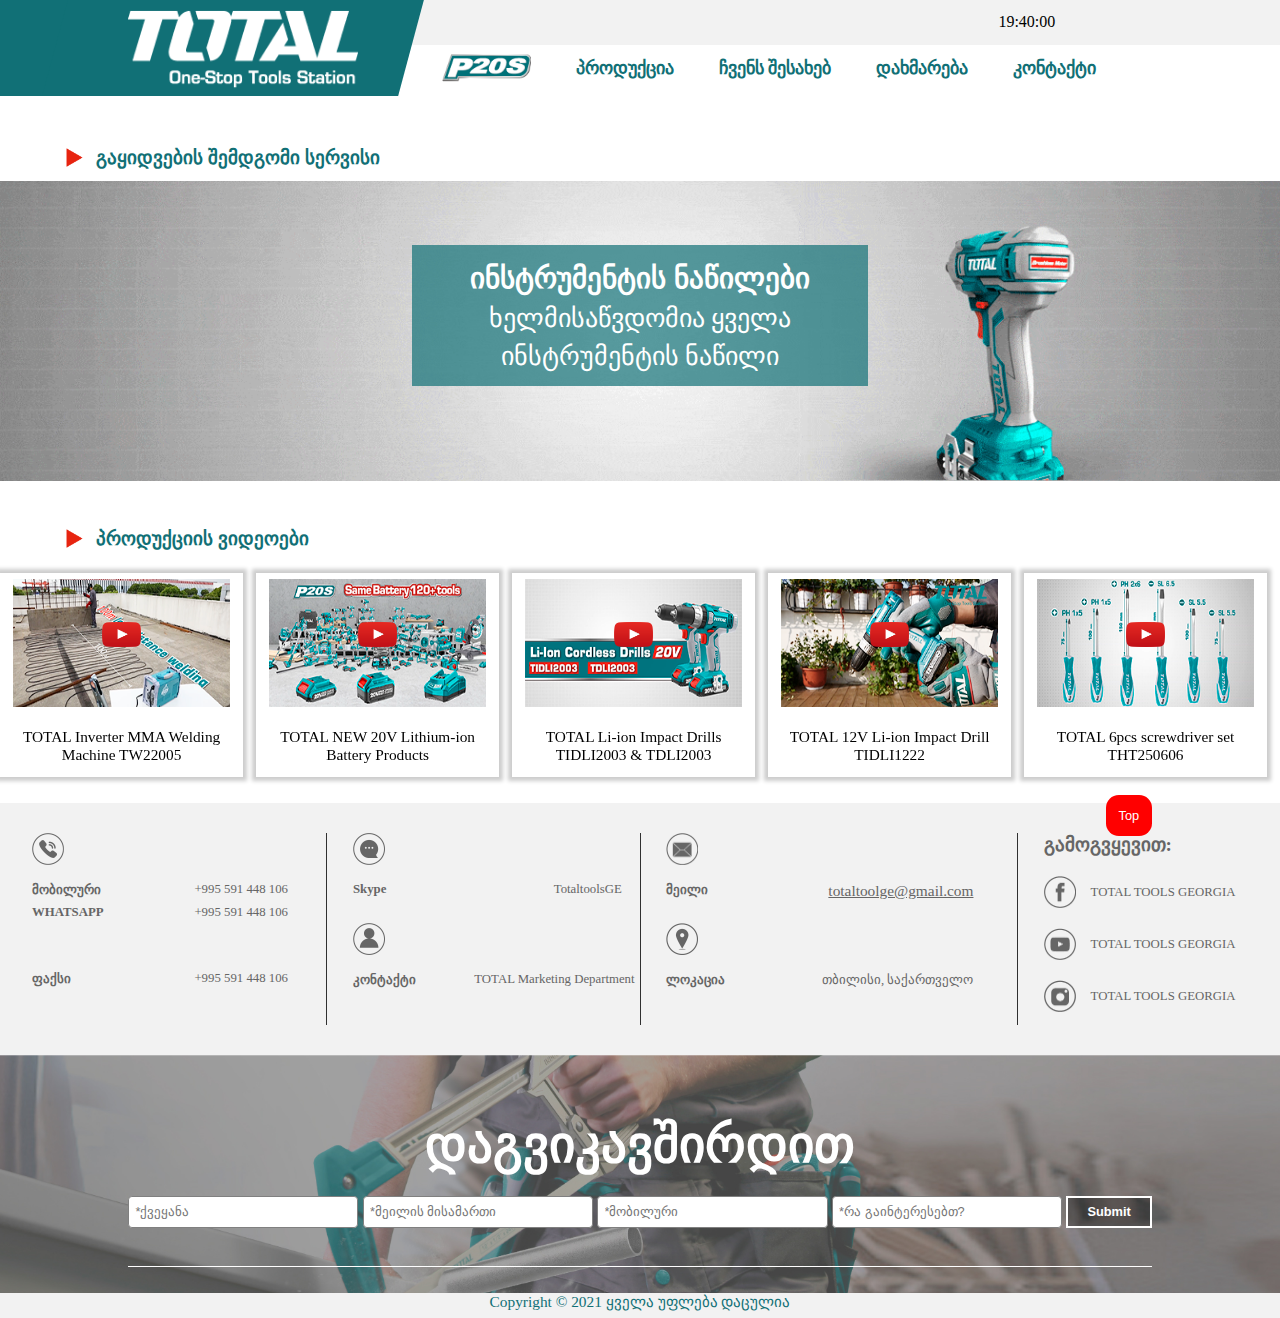
<file: support.html>
<!DOCTYPE html>
<html lang="en">
<head>
    <meta charset="UTF-8">
    <meta http-equiv="X-UA-Compatible" content="IE=edge">
    <meta name="viewport" content="width=device-width, initial-scale=1.0">
    <title>TOTAL</title>
    <link rel="stylesheet" href="support.css">
    <link rel="stylesheet"href="https://unpkg.com/swiper/swiper-bundle.min.css"/>
    
  
</head>
<body onload="startTime()">
  <button onclick="topFunction()" id="myBtn" title="Go to top">Top</button>

  <header class="desk-header">
    <section class="leftHeader">
        <div>
            <div id="first"></div>
            <div id="second"></div>
        </div>
        <a href="index.html"><img src="merabis-imgs/logo.png" alt=""></a> 
    </section>
    
    <section class="RightHeader">
        <div>
        <section>
          <div id="txt"></div>
        </section>
        </div>
  
        <nav>
            <ul class="ul">
                <li><a   href="products.html"><img src="merabis-imgs/p20s.png" alt=""></a></li>
                <li>
                  <a class="grow-border-effect" href="products.html" id="product">
                  პროდუქცია</a>
                   <ul>
                    <li>
                        <div class="manu">
                          <div>
                            <div class="item">
                                <a href="">
                                  <img src="merabis-imgs/powertools.png" alt="">
                                  <span>ელექტრო ხელსაწყოები</span>
                                </a>
                            </div>
                            <div class="item">
                                <a href="">
                                  <img src="merabis-imgs/accesories.png" alt="">
                                  <span>ელ. ხელსაწყოების აქსესუარები</span>
                                </a>
                            </div>
                            <div class="item">
                              <a href="">
                                <img src="merabis-imgs/bencj tools.png" alt="">
                                <span>დაზგები</span>
                              </a>
                            </div>
                            <div class="item">
                              <a href="">
                                <img src="merabis-imgs/generators.png" alt="">
                                <span>გენერატორები</span>
                              </a>
                            </div>
                            <div class="item">
                              <a href="">
                                <img src="merabis-imgs/weldding machine.png" alt="">
                                <span>შედუღების აპარატები</span>
                              </a>
                            </div>
                            <div class="item">
                            <a href="">
                              <img src="merabis-imgs/small-construction.png" alt="">
                              <span>სამშენებლო აღჭურვილობა</span>
                            </a>
                            </div>
                            <div class="item">
                              <a href="">
                                <img src="merabis-imgs/air tools.png" alt="">
                                <span>კომპრესორები</span>
                              </a>
                            </div>
                            <div class="item">
                              <a href="">
                                <img src="merabis-imgs/water pumps.png" alt="">
                                <span>წყლის მოტორები</span>
                              </a>
                            </div>
                            <div class="item">
                            <a href="">
                              <img src="merabis-imgs/hand tools.png" alt="">
                              <span>ხელის ინსტრუმენტები</span>
                            </a>
                            </div>
                            <div class="item">
                              <a href="">
                                <img src="merabis-imgs/measuring tools.png" alt="">
                                <span>გაზომვითი ზელსაწყოები</span>
                              </a>
                            </div>
                            <div class="item">
                              <a href="">
                                <img src="merabis-imgs/safety product.png" alt="">
                                <span>თავდაცვის აღჭურვილობა</span>
                              </a>
                            </div>
                            <div class="item">
                            <a href="">
                              <img src="merabis-imgs/garden tools.png" alt="">
                              <span>ეზოს ხელსაწყოები</span>
                            </a>
                            </div>
                            <div class="item">
                              <a href="">
                                <img src="merabis-imgs/lamp.png" alt="">
                                <span>სანათები</span>
                              </a>
                            </div>
                            <div class="item">
                            <a href="">
                              <img src="merabis-imgs/hardware.png" alt="">
                              <span>პლატები</span>
                            </a>
                            </div>
                        </div>
                        </div> 
                    </li>
                  </ul>
                </li>
                <li><a class="grow-border-effect" href="about-us.html">ჩვენს შესახებ</a></li>
                <li><a class="grow-border-effect" href="support.html">დახმარება</a></li>
                <li><a class="grow-border-effect" href="contact.html">კონტაქტი</a></li>
            </ul>
        </nav>
    </section>
  </header> 

  <header class="mob-header">
    <div id="txt"></div>
    <a href="#menu" class="toggle-menu" aria-role="button"> <img src="merabis-imgs/burgerManu.jpg" id="Burger" alt=""></a>
  </header>
  
  <nav id="menu" class="mob-header">
    <div>
      <a href="#" class="toggle-menu" aria-role="button">+</a>
      <a href="index.html"><img src="merabis-imgs/homeIcon.png" alt=""></a>
  
    </div>
      <ul>
      <li><a class="grow-border-effect" href="products.html" id="product">პროდუქცია</a></li>
      <li><a class="grow-border-effect" href="about-us.html">ჩვენს შესახებ</a></li>
      <li><a class="grow-border-effect" href="support.html">დახმარება</a></li>
      <li><a class="grow-border-effect" href="contact.html">კონტაქტი</a></li>
    </ul>
  </nav>

    <main>

        <div class="arrow-text">
          <img src="merabis-imgs/redArrow.png" alt="">
          <h1>გაყიდვების შემდგომი სერვისი</h1>
        </div>

        <div class="gif">
            <section>
              <img src="merabis-imgs/animation3.gif" alt=""> 
              <div class="overText">
                <h1>ინსტრუმენტის ნაწილები</h1>
                <p>
                  ხელმისაწვდომია ყველა ინსტრუმენტის ნაწილი
                </p>
              </div>
            </section>
          </div>

        <div class="arrow-text" id="second">
          <img src="merabis-imgs/redArrow.png" alt="">
          <h1>პროდუქციის ვიდეოები</h1>
        </div>
        
        <div class="swiper mySwiper" id="desktop">
          <div class="swiper-wrapper">

            <div class="swiper-slide">
              <a href="#modal-1">
                <div class="inModals">
                  <img src="merabis-imgs/swiper-video2-1.png" alt="">
                  <div>
                      <img src="merabis-imgs/startVideo.png" alt="">
                  </div>
                  <p>TOTAL Inverter MMA Welding Machine TW22005</p>
                </div>
              </a>
          </div>  

            <div class="swiper-slide">
              <a href="#modal-2">
                <div class="inModals">
                  <img src="merabis-imgs/swiper-video2-2.png" alt="">
                  <div>
                      <img src="merabis-imgs/startVideo.png" alt="">
                  </div>
                  <p>TOTAL NEW 20V Lithium-ion Battery Products</p>
                </div>
              </a>
          </div>             
            
            <div class="swiper-slide">
              <a href="#modal-3">
                <div class="inModals">
                  <img src="merabis-imgs/swiper-video2-3.png" alt="">
                  <div>
                      <img src="merabis-imgs/startVideo.png" alt="">
                  </div>
                  <p>TOTAL Li-ion Impact Drills TIDLI2003 & TDLI2003</p>
                </div>
              </a>
          </div>   

            <div class="swiper-slide">
              <a href="#modal-4">
                <div class="inModals">
                  <img src="merabis-imgs/swiper-video2-4.png" alt="">
                  <div>
                      <img src="merabis-imgs/startVideo.png" alt="">
                  </div>
                  <p>TOTAL 12V Li-ion Impact Drill TIDLI1222</p>
                </div>
              </a>
          </div>   

            <div class="swiper-slide">
              <a href="#modal-5">
                <div class="inModals">
                  <img src="merabis-imgs/swiper-video2-5.png" alt="">
                  <div>
                      <img src="merabis-imgs/startVideo.png" alt="">
                  </div>
                  <p>TOTAL 6pcs screwdriver set THT250606</p>
                </div>
              </a>
          </div>  



          </div>
          <div class="swiper-button-next"></div>
          <div class="swiper-button-prev"></div>
        </div>

        <div class="swiper Swiper" id="mobile">
          <div class="swiper-wrapper">

            <div class="swiper-slide">
              <a href="#modal-1">
                <div class="inModals">
                  <img src="merabis-imgs/swiper-video2-1.png" alt="">
                  <div>
                      <img src="merabis-imgs/startVideo.png" alt="">
                  </div>
                  <p>TOTAL Inverter MMA Welding Machine TW22005</p>
                </div>
              </a>
          </div>  

            <div class="swiper-slide">
              <a href="#modal-2">
                <div class="inModals">
                  <img src="merabis-imgs/swiper-video2-2.png" alt="">
                  <div>
                      <img src="merabis-imgs/startVideo.png" alt="">
                  </div>
                  <p>TOTAL NEW 20V Lithium-ion Battery Products</p>
                </div>
              </a>
          </div>             
            
            <div class="swiper-slide">
              <a href="#modal-3">
                <div class="inModals">
                  <img src="merabis-imgs/swiper-video2-3.png" alt="">
                  <div>
                      <img src="merabis-imgs/startVideo.png" alt="">
                  </div>
                  <p>TOTAL Li-ion Impact Drills TIDLI2003 & TDLI2003</p>
                </div>
              </a>
          </div>   

            <div class="swiper-slide">
              <a href="#modal-4">
                <div class="inModals">
                  <img src="merabis-imgs/swiper-video2-4.png" alt="">
                  <div>
                      <img src="merabis-imgs/startVideo.png" alt="">
                  </div>
                  <p>TOTAL 12V Li-ion Impact Drill TIDLI1222</p>
                </div>
              </a>
          </div>   

            <div class="swiper-slide">
              <a href="#modal-5">
                <div class="inModals">
                  <img src="merabis-imgs/swiper-video2-5.png" alt="">
                  <div>
                      <img src="merabis-imgs/startVideo.png" alt="">
                  </div>
                  <p>TOTAL 6pcs screwdriver set THT250606</p>
                </div>
              </a>
          </div>  



          </div>
          <div class="swiper-button-next"></div>
          <div class="swiper-button-prev"></div>
        </div>






        <section class="modals">
          <div id="modal-1" class="modalDialog">
            <div>
              <a href="#close" title="Close" class="close">x</a>
              <iframe  src="https://www.youtube.com/embed/gH9mzIc4uMI" title="YouTube video player" frameborder="0" allow="accelerometer; autoplay; clipboard-write; encrypted-media; gyroscope; picture-in-picture" allowfullscreen></iframe>
            </div>
          </div>
        
          <div id="modal-2" class="modalDialog">
            <div>
              <a href="#close" title="Close" class="close">x</a>
              <iframe  src="https://www.youtube.com/embed/YZYD5XxFRr8"  title="YouTube video player" frameborder="0" allow="accelerometer; autoplay; clipboard-write; encrypted-media; gyroscope; picture-in-picture" allowfullscreen></iframe>
            </div>
          </div>
        
          <div id="modal-3" class="modalDialog">
            <div>
              <a href="#close" title="Close" class="close">x</a>
              <iframe  src="https://www.youtube.com/embed/zrDP8MeelIE" title="YouTube video player" frameborder="0" allow="accelerometer; autoplay; clipboard-write; encrypted-media; gyroscope; picture-in-picture" allowfullscreen></iframe>
            </div>
          </div>
        
          <div id="modal-4" class="modalDialog">
            <div>
              <a href="#close" title="Close" class="close">x</a>
              <iframe  src="https://www.youtube.com/embed/yqKui5XWUVg" title="YouTube video player" frameborder="0" allow="accelerometer; autoplay; clipboard-write; encrypted-media; gyroscope; picture-in-picture" allowfullscreen></iframe>
            </div>
          </div>

          <div id="modal-5" class="modalDialog">
            <div>
              <a href="#close" title="Close" class="close">x</a>
              <iframe  src="https://www.youtube.com/embed/DEqS5z44K7g" title="YouTube video player" frameborder="0" allow="accelerometer; autoplay; clipboard-write; encrypted-media; gyroscope; picture-in-picture" allowfullscreen></iframe>
            </div>
          </div>

          </section>

          <div class="aboveFooter">
            <div class="name">
              
                <div class="sections">
                    <nav>
                        <img src="merabis-imgs/phone.png" alt="">
                        <div> <h1>მობილური</h1>  <p>+995 591 448 106</p></div>
                        <div> <h1>WHATSAPP</h1>     <p>+995 591 448 106</p></div>
                    </nav>
  
                         <div id="last"> <h1>ფაქსი</h1>  <p>+995 591 448 106</p></div>
                </div>
          
                <div class="sections">
                      <nav>
                          <img src="merabis-imgs/skype.png" alt="">
                          <div> <h1>Skype</h1>  <p>TotaltoolsGE</p></div>
                      </nav>
                      <nav>
                        <img src="merabis-imgs/man.png" alt="">
                        <div> <h1>კონტაქტი</h1>  <p>TOTAL Marketing Department</p></div>
                    </nav>
                </div>
  
                <div class="sections">
                      <nav>
                          <img src="merabis-imgs/mail.png" alt="">
                          <div> <h1>მეილი</h1> 
                            <ul>  
                              <li><a href="https://mail.google.com/mail/?view=cm&fs=1&tf=1&to=totaltoolge@gmail.com" target="_blank">totaltoolge@gmail.com</a></li>
                            </ul>   
                        </div>
                      </nav>
                      <nav>
                        <img src="merabis-imgs/location.png" alt="">
                        <div> <h1>ლოკაცია</h1>  <p>თბილისი, საქართველო</p></div>
                    </nav>
                </div>
  
                <div class="sections">
                    <h1>გამოგვყევით:</h1>
                    
                    <a href="">
                        <div> 
                          <img src="merabis-imgs/fb.png" alt="">
                          <p>TOTAL TOOLS GEORGIA</p>
                      </div>
                    </a>
                    <a href="">
                      <div> 
                        <img src="merabis-imgs/yt.png" alt="">
                        <p>TOTAL TOOLS GEORGIA</p>
                      </div>
                  </a>
                  <a href="">
                    <div> 
                      <img src="merabis-imgs/insta.png" alt="">
                      <p>TOTAL TOOLS GEORGIA</p>
                    </div>
                    </a>
                </div>
  
              
            </div>
          </div>
    
          <div class="aboveFooter-M">
            <div class="name-M">
            
              <nav>
              <img src="merabis-imgs/phone.png" alt="">
              <section>
                <div> <h1>მობილური</h1>  <p>+995 591 448 106</p></div>
                <div> <h1>WHATSAPP</h1>     <p>+995 591 448 106</p></div>
                <div> <h1>ფაქსი</h1>  <p>+995 591 448 106</p></div>
              </section>
            </nav>
            <nav>
              <img src="merabis-imgs/skype.png" alt="">
              <section>
              <div> <h1>Skype</h1>  <p>TotaltoolsGE</p></div>
              </section>
            </nav>
            <nav>
            <img src="merabis-imgs/man.png" alt="">
            <section>
            <div> <h1>კონტაქტი</h1>  <p>TOTAL Marketing Department</p></div>
          </section>    
          </nav>
            <nav>
                <img src="merabis-imgs/mail.png" alt="">
                <section>
                <div> <h1>მეილი</h1> 
                  <ul>  
                    <li><a href="https://mail.google.com/mail/?view=cm&fs=1&tf=1&to=totaltoolge@gmail.com" target="_blank">totaltoolge@gmail.com</a></li>
                  </ul>   
              </div>
            </section>  
            </nav>
            <nav>
              <img src="merabis-imgs/location.png" alt="">
              <section>
              <div> <h1>ლოკაცია</h1>  <p>თბილისი, საქართველო</p></div>
            </section>
            </nav>
  
  
          </div>
        </div>
    </main>

    <footer>

      <div class="mainFooter">

        
        <div id="inIt">
          <h1>დაგვიკავშირდით</h1>
          <div class="inputs">
            <form action="https://formspree.io/f/xyyllqgo" method="POST" id="my-form">
                  <input type="Country" id="Country" name="Country" placeholder="*ქვეყანა" required>
                  <input type="email" placeholder="*მეილის მისამართი" id="email" name="email" required>
                  <input type="tel" id="phone" name="phone" placeholder="*მობილური"  required>
                  <input type="text" id="interested" name="interested" placeholder="*რა გაინტერესებთ?" required>
                  <button type="submit">Submit</button>
                </form>
          </div>
 
          
        </div>
      
      </div>


      <div class="downFooter">
        <p>Copyright © 2021 ყველა უფლება დაცულია</p>

      </div>

    </footer> 

  <script src="https://unpkg.com/swiper/swiper-bundle.min.js"></script>


<script>


  var swiper = new Swiper(".mySwiper", {
        slidesPerView: 5,
        loop: true,
        loopFillGroupWithBlank: true,
        autoplay: {
          delay: 2000,
          disableOnInteraction: false,
        },
        navigation: {
          nextEl: ".swiper-button-next",
          prevEl: ".swiper-button-prev",
        },
      });
      ///////////
      var swiper = new Swiper(".Swiper", {
        slidesPerView: 1,
        loop: true,
        loopFillGroupWithBlank: true,
        autoplay: {
          delay: 2000,
          disableOnInteraction: false,
        },
        navigation: {
          nextEl: ".swiper-button-next",
          prevEl: ".swiper-button-prev",
        },
      });
      ///////


function startTime() {
  const today = new Date();
  let h = today.getHours();
  let m = today.getMinutes();
  let s = today.getSeconds();
  m = checkTime(m);
  s = checkTime(s);
  document.getElementById('txt').innerHTML =  h + ":" + m + ":" + s;
  setTimeout(startTime, 1000);
}

function checkTime(i) {
  if (i < 10) {i = "0" + i};  // add zero in front of numbers < 10
  return i;
}

//Get the button
var mybutton = document.getElementById("myBtn");

// When the user scrolls down 20px from the top of the document, show the button
window.onscroll = function() {scrollFunction()};

function scrollFunction() {
  if (screen.width > 800) {
  if (document.body.scrollTop > 20 || document.documentElement.scrollTop > 20) {
    mybutton.style.display = "block";
  } else {
    mybutton.style.display = "none";
  }
}

else{
  mybutton.style.display = "none";
}
}

// When the user clicks on the button, scroll to the top of the document
function topFunction() {
  document.body.scrollTop = 0;
  document.documentElement.scrollTop = 0;
}




</script>
</body>
</html>
</file>
<file: home.css>
* {
  padding: 0;
  margin: 0;
}

@-webkit-keyframes fade-out {
  0% {
    opacity: 0;
  }
  100% {
    opacity: 1;
  }
}

@keyframes fade-out {
  0% {
    opacity: 0;
  }
  100% {
    opacity: 1;
  }
}
body {
  overflow-x: hidden;
}

#myBtn {
  position: fixed;
  bottom: 5vw;
  right: 10vw;
  z-index: 99;
  font-size: 1vw;
  border: none;
  outline: none;
  background-color: red;
  color: white;
  cursor: pointer;
  padding: 1vw;
  border-radius: 1vw;
}
#myBtn:hover {
  background-color: #555;
}

#txt {
  font-size: 1.4vw;
}

.desk-header {
  display: flex;
  flex-direction: row;
  margin-bottom: -3px;
}
.desk-header .leftHeader div {
  display: flex;
  flex-direction: row;
  position: absolute;
}
.desk-header .leftHeader div #first {
  position: absolute;
  height: 7.51vw;
  width: 23vw;
  background-color: #117076;
}
.desk-header .leftHeader #second {
  margin-left: 4.3vw;
  height: 7.51vw;
  width: 27.8vw;
  background-color: #117076;
  transform: skewX(-15deg);
}
.desk-header .leftHeader img {
  position: relative;
  z-index: 1;
  width: 18vw;
  height: 7vw;
  margin-left: 10vw;
  margin-top: 0.3vw;
}
.desk-header .RightHeader {
  width: 72%;
}
.desk-header .RightHeader div {
  background: #f2f2f2;
  height: 3.5vw;
  display: flex;
  align-items: center;
}
.desk-header .RightHeader div section {
  margin-left: 50vw;
}
.desk-header .RightHeader div section input {
  background: transparent;
  border: none;
  font-size: 1.3vw;
  padding: 0;
  outline: none;
  box-shadow: none;
}
.desk-header .RightHeader div section img {
  width: 1.5vw;
  height: 1.5vw;
}
.desk-header .RightHeader nav {
  height: 3.7vw;
  display: flex;
  padding-left: 6vw;
  width: 54vw;
  justify-content: space-between;
}
.desk-header .RightHeader nav .ul {
  display: flex;
  align-items: center;
  flex-direction: row;
}
.desk-header .RightHeader nav .ul li {
  list-style-type: none;
  margin-left: 2.5vw;
}
.desk-header .RightHeader nav .ul li:nth-child(2):hover ul {
  display: block;
}
.desk-header .RightHeader nav .ul li:nth-child(2) ul {
  position: absolute;
  left: 0;
  list-style-type: none;
  top: 6.4vw;
  display: none;
}
.desk-header .RightHeader nav .ul li:nth-child(2) ul li .manu {
  background-color: #e4e4e4;
  box-shadow: 0 3px 3px 3px rgba(0, 0, 0, 0.15);
  width: 100vw;
  position: absolute;
  z-index: 2;
  height: 22vw;
  top: 1.02vw;
  padding: 1vw 0;
}
.desk-header .RightHeader nav .ul li:nth-child(2) ul li .manu div {
  display: flex;
  flex-flow: row wrap;
  justify-content: space-between;
  margin: 0vw auto;
  max-width: 90%;
  position: relative;
  top: 0px;
  height: auto;
  background-color: #e4e4e4;
}
.desk-header .RightHeader nav .ul li:nth-child(2) ul li .manu div .item {
  align-items: flex-start;
  display: inline-flex;
  padding: 1vw 0px;
  position: relative;
  width: 12vw;
  height: 8vw;
  border-right: 1px gray solid;
  margin-bottom: 1vw;
}
.desk-header .RightHeader nav .ul li:nth-child(2) ul li .manu div .item:nth-child(7), .desk-header .RightHeader nav .ul li:nth-child(2) ul li .manu div .item:nth-child(14) {
  border-right: 0px gray solid;
}
.desk-header .RightHeader nav .ul li:nth-child(2) ul li .manu div .item a {
  align-items: center;
  color: #666;
  display: flex;
  flex-direction: column;
  line-height: 1.2;
  justify-content: center;
  text-align: center;
  width: 100%;
  text-decoration: none;
}
.desk-header .RightHeader nav .ul li:nth-child(2) ul li .manu div .item a:hover {
  text-decoration: underline;
  color: #117076;
}
.desk-header .RightHeader nav .ul li:nth-child(2) ul li .manu div .item a img {
  height: 3vw;
  width: 3vw;
  margin-bottom: 1vw;
}
.desk-header .RightHeader nav .ul li:nth-child(2) ul li .manu div .item a span {
  font-size: 1vw;
}
.desk-header .RightHeader nav .ul li:first-child {
  margin-left: 0;
}
.desk-header .RightHeader nav .ul li .grow-border-effect {
  border: 0px;
  position: relative;
}
.desk-header .RightHeader nav .ul li .grow-border-effect:hover {
  cursor: pointer;
}
.desk-header .RightHeader nav .ul li .grow-border-effect:hover::before {
  -webkit-clip-path: polygon(90% 0, 100% 0, 100% 100%, 0 100%, 0 90%);
          clip-path: polygon(90% 0, 100% 0, 100% 100%, 0 100%, 0 90%);
}
.desk-header .RightHeader nav .ul li .grow-border-effect:hover::after {
  -webkit-clip-path: polygon(100% 0, 100% 10%, 10% 100%, 0 100%, 0 0);
          clip-path: polygon(100% 0, 100% 10%, 10% 100%, 0 100%, 0 0);
}
.desk-header .RightHeader nav .ul li .grow-border-effect::before {
  -webkit-clip-path: polygon(100% 100%, 100% 100%, 100% 100%, 100% 100%, 100% 100%);
          clip-path: polygon(100% 100%, 100% 100%, 100% 100%, 100% 100%, 100% 100%);
  z-index: 5;
  content: "";
  position: absolute;
  top: 0px;
  left: 0px;
  width: 100%;
  height: 100%;
  border-bottom: 0.3vw solid red;
  border-right: 0.3vw solid #d3d2d2;
  box-sizing: content-box;
  transition: 400ms;
  transform: skewX(-15deg);
}
.desk-header .RightHeader nav .ul li .grow-border-effect::after {
  -webkit-clip-path: polygon(0 0, 0 0, 0 0, 0 0, 0 0);
          clip-path: polygon(0 0, 0 0, 0 0, 0 0, 0 0);
  z-index: 5;
  content: "";
  position: absolute;
  top: 0px;
  left: 0px;
  width: 100%;
  height: 100%;
  border-top: 0.3vw solid red;
  border-left: 0.3vw solid #d3d2d2;
  box-sizing: content-box;
  transition: 500ms;
  transform: skewX(-15deg);
}
.desk-header .RightHeader nav .ul li a {
  text-decoration: none;
  color: #117076 !important;
  font-size: 1.4vw;
  font-weight: 600;
  padding: 1.1vw 0.5vw;
}
.desk-header .RightHeader nav .ul li a img {
  width: 7vw;
  height: 3.5vw;
}

.mob-header {
  background: #54d5fd;
  padding: 15px 0 12px;
  overflow: hidden;
  display: block;
  height: 8vw;
}
.mob-header:first-child a {
  width: 10vw;
  height: auto;
  display: inline-block;
  vertical-align: middle;
  position: relative;
  text-align: center;
  overflow: hidden;
  cursor: pointer;
  position: fixed;
  z-index: 2;
  left: 2vw;
  top: 2vw;
}
.mob-header a #Burger {
  width: 100%;
  height: auto;
}

.toggle-menu {
  width: 10vw;
  height: auto;
  display: inline-block;
  vertical-align: middle;
  position: relative;
  text-align: center;
  overflow: hidden;
  cursor: pointer;
  position: fixed;
  z-index: 2;
  right: 2vw;
  top: 2vw;
}
.toggle-menu:last-child {
  left: 2vw;
}

#menu {
  position: fixed;
  top: 0;
  left: 0;
  z-index: 345342;
  width: 45vw;
  height: 100%;
  padding-top: 15vw;
  background: #117076;
  box-shadow: -10px 0 10px rgba(0, 0, 0, 0.2) inset;
}
#menu div {
  display: flex;
  flex-direction: row;
  justify-content: space-between;
  width: 100%;
}
#menu div a img {
  width: 11vw;
  height: auto;
  position: relative;
  top: -4vw;
  margin-top: -8vw;
  left: 3vw;
}
#menu .toggle-menu {
  z-index: 4545;
  text-decoration: none;
  transform: rotate(45deg);
  font-size: 11vw;
  font-weight: bold;
  color: white;
}
#menu ul {
  width: 90%;
  margin: 0 auto;
}
#menu ul li {
  list-style-type: none;
}
#menu ul li a {
  text-decoration: none;
  color: white;
  line-height: 2;
  font-size: 5vw;
}

#menu {
  transform: translate3d(0, 0, 0) translateX(-300vw);
  transition: all 0.25s cubic-bezier(0.16, 0.63, 0.45, 0.98);
}

#menu:target {
  transform: translate3d(0, 0, 0) translateX(0);
}

main {
  overflow-x: hidden;
}
main #second {
  height: 15vw;
  padding-top: 3vw;
}
main #second img:hover {
  width: 23vw;
  position: relative;
  height: auto;
  transition-duration: 0.5s;
}
main .swiper-wrapper {
  margin-top: -4px;
}
main .swiper-wrapper .swiper-slide img {
  width: 100%;
  height: auto;
}
main .swiper-wrapper .swiper-slide a {
  text-decoration: none;
  color: #666666;
}
main .swiper-wrapper .swiper-slide a div p {
  text-align: center;
  font-size: 1.7vw;
}
main .swiper-wrapper .swiper-slide .banners img {
  position: absolute;
}
main .swiper-wrapper .swiper-slide .banners .appare {
  display: flex;
  flex-direction: row;
  position: relative;
  z-index: 1;
  top: 0vw;
  float: right;
  background-color: #ebeaea;
  width: 27vw;
  height: 33.8vw;
  display: flex;
  align-items: center;
  -webkit-animation: fade-out 4s infinite;
          animation: fade-out 4s infinite;
}
main .swiper-wrapper .swiper-slide .banners .appare div {
  width: 27vw;
  display: flex;
  align-items: center;
}
main .swiper-wrapper .swiper-slide .banners .appare div:first-child {
  width: 9vw;
  height: 33.9vw;
  margin-left: -3.5vw;
  background-color: #ebeaea;
  transform: skewX(-12deg);
}
main .swiper-wrapper .swiper-slide .banners .appare div a {
  text-decoration: none;
  width: 19vw;
  margin: 0 auto;
}
main .swiper-wrapper .swiper-slide .banners .appare div a h1 {
  font-size: 3vw;
  margin-bottom: 5vw;
  color: #117076;
}
main .swiper-wrapper .swiper-slide .banners .appare div a button {
  border: 0.23vw solid #117076;
  color: #117076;
  background-color: transparent;
  border-radius: 0;
  transform: skewX(-15deg);
  padding: 1vw 3vw;
  cursor: pointer;
  font-size: 1.5vw;
  font-weight: 700;
}
main .swiper-wrapper .swiper-slide .banners .appare div a button:hover {
  background-color: #158d96;
  transition-duration: 0.5s;
  color: white;
}
main .animations {
  display: flex;
  flex-direction: column;
  margin-bottom: 4vw;
}
main .animations div {
  margin-bottom: 3vw;
}
main .animations div img {
  width: 100%;
  height: auto;
  position: absolute;
}
main .animations div .text {
  position: relative;
  z-index: 1;
  margin-left: 7.65vw;
  padding-top: 2vw;
}
main .animations div .text span {
  font-size: 5vw;
  line-height: 1;
  text-shadow: rgba(255, 255, 255, 0.7) 3px 3px 3px;
  color: #117076 !important;
}
main .animations div .text p {
  line-height: 1.2;
  font-size: 3.5vw;
  text-shadow: rgba(0, 0, 0, 0.5) 3px 3px 3px;
  color: white;
  margin-bottom: 2vw;
  margin-top: 1vw;
}
main .animations div .text a {
  text-decoration: none;
  display: inline-block;
  box-sizing: border-box;
}
main .animations div .text a button {
  border: 0.23vw solid #117076;
  color: #117076;
  background-color: transparent;
  border-radius: 0;
  transform: skewX(-15deg);
  padding: 1vw 3vw;
  cursor: pointer;
  font-size: 1.5vw;
  font-weight: 700;
}
main .animations div .text a button:hover {
  background-color: #158d96;
  transition-duration: 0.5s;
  color: white;
}
main .back {
  position: relative;
  height: auto;
  width: 100%;
}
main .back .front {
  position: relative;
  z-index: 1;
  margin-left: 5vw;
}
main .back .front:last-child {
  margin: 0 0 18vw 43vw;
  top: 6vw;
}
main .back .front img {
  position: absolute;
  height: auto;
  width: 50vw;
}
main .back .front a {
  text-decoration: none;
  color: white;
}
main .back .front a div {
  position: relative;
  z-index: 3;
  width: 30vw;
  background-color: rgba(17, 112, 118, 0.5);
  text-align: center;
  top: 7vw;
  left: 11vw;
  padding: 1.5vw 0;
}
main .back .front a div h1 {
  font-size: 3vw;
  line-height: 1.2;
}
main .back .front a div p {
  font-size: 1.5vw;
  line-height: 1.2;
}
main .aboveFooter {
  width: 100%;
  background-color: #f2f2f2;
  margin-top: 20vw;
  padding: 30px 0;
  height: auto;
}
main .aboveFooter img {
  width: 2.5vw;
  height: 2.5vw;
  margin-top: 1vw;
}
main .aboveFooter h1, main .aboveFooter p {
  font-size: 1vw;
  color: #666666;
}
main .aboveFooter .name {
  display: flex;
  flex-direction: row;
  width: 95%;
  margin: 0 auto;
}
main .aboveFooter .name .sections {
  border-right: 1px solid rgba(0, 0, 0, 0.8);
  padding-right: 3vw;
  padding-left: 2vw;
}
main .aboveFooter .name .sections:nth-child(1) {
  padding-left: 0;
}
main .aboveFooter .name .sections:nth-child(1) nav div {
  margin: 0 0 0.5vw 0;
}
main .aboveFooter .name .sections:nth-child(1) div {
  display: flex;
  flex-direction: row;
  justify-content: space-between;
  margin-top: 4vw;
  width: 20vw;
}
main .aboveFooter .name .sections:nth-child(1) #last {
  margin-bottom: 3vw;
}
main .aboveFooter .name .sections:nth-child(2) {
  padding-right: 0.4vw;
}
main .aboveFooter .name .sections:nth-child(2) nav:first-child {
  margin-bottom: 2vw;
  padding-right: 1vw;
  width: 20vw;
}
main .aboveFooter .name .sections:nth-child(2) nav:first-child div {
  width: 21vw;
}
main .aboveFooter .name .sections:nth-child(2) nav:last-child img {
  margin-bottom: 1vw;
  margin-top: 0;
}
main .aboveFooter .name .sections:nth-child(2) nav div {
  margin: 0 0 0.5vw 0;
}
main .aboveFooter .name .sections:nth-child(2) div {
  display: flex;
  flex-direction: row;
  justify-content: space-between;
  margin-top: 1vw;
  width: 22vw;
}
main .aboveFooter .name .sections:nth-child(3) {
  padding-right: 0.4vw;
}
main .aboveFooter .name .sections:nth-child(3) nav {
  padding-right: 3vw;
}
main .aboveFooter .name .sections:nth-child(3) nav:first-child div {
  margin: 0 0 0.5vw 0;
}
main .aboveFooter .name .sections:nth-child(3) nav:first-child div ul li {
  list-style-type: none;
}
main .aboveFooter .name .sections:nth-child(3) nav:first-child div ul li a {
  text-decoration: underline;
  font-size: 1.2vw;
  color: #666666;
  line-height: 1;
}
main .aboveFooter .name .sections:nth-child(3) div {
  display: flex;
  flex-direction: row;
  justify-content: space-between;
  margin-top: 1vw;
  width: 24vw;
}
main .aboveFooter .name .sections:nth-child(4) {
  display: flex;
  flex-direction: column;
  border: none;
}
main .aboveFooter .name .sections:nth-child(4) h1 {
  color: #666666;
  font-size: 1.5vw;
}
main .aboveFooter .name .sections:nth-child(4) p {
  color: #666666;
  font-size: 1.2vw;
}
main .aboveFooter .name .sections:nth-child(4) a {
  text-decoration: none;
}
main .aboveFooter .name .sections:nth-child(4) a:hover {
  text-decoration: underline;
}
main .aboveFooter .name .sections:nth-child(4) a div {
  display: flex;
  flex-direction: row;
  align-items: center;
  margin-top: 20px;
  justify-content: space-between;
  width: 15vw;
}
main .aboveFooter .name .sections:nth-child(4) a div img {
  margin: 0;
}
main .aboveFooter .name .sections:nth-child(4) a div p {
  color: #666666;
  font-size: 1vw;
}

footer .mainFooter #inIt {
  background-image: url(merabis-imgs/footerImage.jpg);
  background-position: center center;
  background-repeat: no-repeat;
  background-size: cover;
  padding-bottom: 2vw;
}
footer .mainFooter #inIt h1 {
  text-align: center;
  color: white;
  font-size: 4vw;
  line-height: 1;
  position: relative;
  top: 5vw;
  margin-bottom: 7vw;
}
footer .mainFooter #inIt p {
  text-align: center;
  margin-top: 1.5vw;
  color: white;
  font-size: 1vw;
}
footer .mainFooter #inIt .inputs {
  display: flex;
  flex-direction: row;
  width: 80vw;
  align-items: center;
  margin: 0 auto;
  font-size: 2vw;
  justify-content: space-between;
  border-bottom: 1px solid white;
  padding-bottom: 3vw;
}
footer .mainFooter #inIt .inputs form {
  display: flex;
  flex-direction: row;
  width: 80vw;
  justify-content: space-between;
}
footer .mainFooter #inIt .inputs form input {
  box-sizing: border-box;
  color: rgba(0, 0, 0, 0.85);
  font-size: 1vw;
  cursor: pointer;
  padding: 0.5vw;
  border: 1px solid gray;
  color: #202020;
  border-radius: 0.3vw;
  transition: 0.1s;
  width: 18vw;
}
footer .mainFooter #inIt .inputs form input:focus {
  box-shadow: 0 0 5pt 2pt #D3D3D3;
  outline-width: 0px;
}
footer .mainFooter #inIt .inputs form button {
  border: 0.2vw solid #117076;
  font-weight: 600;
  padding: 0.5vw 1.5vw;
  font-size: 1vw;
  cursor: pointer;
  transition: 0.5s;
  border-color: #fff;
  background: rgba(0, 0, 0, 0.3);
  color: #fff;
}
footer .mainFooter #inIt .inputs form button:hover {
  background-color: rgba(0, 0, 0, 0.7);
}
footer .downFooter {
  background-color: #f2f2f2;
  width: 100%;
}
footer .downFooter p {
  height: 2vw;
  text-align: center;
  color: #117076;
  font-size: 1.2vw;
}

.back-M, .aboveFooter-M, .mob-header {
  display: none;
}

@media (max-width: 800px) {
  .back, .aboveFooter, .desk-header {
    display: none;
  }

  .mob-header {
    display: block;
  }

  #myBtn {
    bottom: 25vw;
    right: 15vw;
    font-size: 2.5vw;
    padding: 1.5vw;
    border-radius: 1.5vw;
  }

  .swiper-button-next, .swiper-button-prev {
    right: 20px;
    transform: rotate(90deg);
  }

  main .aboveFooter-M {
    display: block;
    background-color: #f2f2f2;
  }
  main .aboveFooter-M img {
    width: 6vw;
    height: 6vw;
  }
  main .aboveFooter-M h1, main .aboveFooter-M p {
    font-size: 3vw;
    color: #666666;
    display: flex;
    align-items: center;
  }
  main .aboveFooter-M .name-M {
    display: flex;
    flex-direction: column;
    width: 85%;
    margin: 0 auto;
    padding: 1vw 0vw 2vw;
  }
  main .aboveFooter-M .name-M nav {
    display: flex;
    flex-direction: row;
    width: 100%;
    justify-content: space-between;
    margin: 2vw auto 0 auto;
  }
  main .aboveFooter-M .name-M nav section {
    width: 80%;
  }
  main .aboveFooter-M .name-M nav section div {
    display: flex;
    flex-direction: row;
    justify-content: space-between;
    line-height: 1.5;
  }
  main .aboveFooter-M .name-M nav section div li {
    list-style-type: none;
  }
  main .aboveFooter-M .name-M nav section div li a {
    text-decoration: underline;
    font-size: 3vw;
    color: #666666;
  }
  main .back-M {
    display: block;
    display: flex;
    flex-direction: column;
  }
  main .back-M section {
    height: 42vw;
  }
  main .back-M section img {
    width: 100%;
    height: auto;
    margin: 0 auto;
  }
  main .back-M section a {
    text-decoration: none;
    color: white;
  }
  main .back-M section a div {
    position: relative;
    z-index: 3;
    width: 40vw;
    margin: 0 auto;
    background-color: rgba(17, 112, 118, 0.5);
    text-align: center;
    top: -25vw;
    padding: 2vw 0;
  }
  main .back-M section a div h1 {
    font-size: 4vw;
    line-height: 1.5;
  }
  main .back-M section a div p {
    font-size: 2vw;
    line-height: 1.5;
  }

  footer .mainFooter #inIt .inputs {
    display: flex;
    flex-direction: column;
    width: 90%;
    align-items: center;
    margin: 0 auto;
    font-size: 2vw;
    justify-content: space-between;
    border-bottom: 1px solid white;
    padding-bottom: 3vw;
  }
  footer .mainFooter #inIt .inputs form {
    display: flex;
    flex-direction: column;
    width: 100%;
    justify-content: space-between;
  }
  footer .mainFooter #inIt .inputs form input {
    box-sizing: border-box;
    color: rgba(0, 0, 0, 0.85);
    font-size: 2.5vw;
    cursor: pointer;
    padding: 1.5vw;
    border: 1px solid gray;
    color: #202020;
    border-radius: 1vw;
    transition: 0.1s;
    width: 100%;
    margin: 0 0 3vw 0;
  }
  footer .mainFooter #inIt .inputs form button {
    border: 0.2vw solid #117076;
    font-weight: 700;
    padding: 1vw 5vw;
    font-size: 2vw;
    cursor: pointer;
    transition: 0.5s;
    border-color: #fff;
    background: rgba(0, 0, 0, 0.3);
    color: #fff;
  }
}/*# sourceMappingURL=home.css.map */
</file>
<file: contact.css>
* {
  padding: 0;
  margin: 0;
}

@-webkit-keyframes status {
  0% {
    opacity: 1;
    pointer-events: all;
  }
  90% {
    opacity: 1;
    pointer-events: all;
  }
  100% {
    opacity: 0;
    pointer-events: none;
  }
}

@keyframes status {
  0% {
    opacity: 1;
    pointer-events: all;
  }
  90% {
    opacity: 1;
    pointer-events: all;
  }
  100% {
    opacity: 0;
    pointer-events: none;
  }
}
@-webkit-keyframes fade-out {
  0% {
    opacity: 0;
  }
  100% {
    opacity: 1;
  }
}
@keyframes fade-out {
  0% {
    opacity: 0;
  }
  100% {
    opacity: 1;
  }
}
body {
  overflow-x: hidden;
}

#myBtn {
  position: fixed;
  bottom: 5vw;
  right: 10vw;
  z-index: 99;
  font-size: 1vw;
  border: none;
  outline: none;
  background-color: red;
  color: white;
  cursor: pointer;
  padding: 1vw;
  border-radius: 1vw;
}
#myBtn:hover {
  background-color: #555;
}

.desk-header {
  display: flex;
  flex-direction: row;
  margin-bottom: -3px;
}
.desk-header .leftHeader div {
  display: flex;
  flex-direction: row;
  position: absolute;
}
.desk-header .leftHeader div #first {
  position: absolute;
  height: 7.51vw;
  width: 23vw;
  background-color: #117076;
}
.desk-header .leftHeader #second {
  margin-left: 4.3vw;
  height: 7.51vw;
  width: 27.8vw;
  background-color: #117076;
  transform: skewX(-15deg);
}
.desk-header .leftHeader img {
  position: relative;
  z-index: 1;
  width: 18vw;
  height: 7vw;
  margin-left: 10vw;
  margin-top: 0.3vw;
}
.desk-header .RightHeader {
  width: 72%;
}
.desk-header .RightHeader div {
  background: #f2f2f2;
  height: 3.5vw;
  display: flex;
  align-items: center;
}
.desk-header .RightHeader div section {
  margin-left: 50vw;
}
.desk-header .RightHeader div section input {
  background: transparent;
  border: none;
  font-size: 1.3vw;
  padding: 0;
  outline: none;
  box-shadow: none;
}
.desk-header .RightHeader div section img {
  width: 1.5vw;
  height: 1.5vw;
}
.desk-header .RightHeader nav {
  height: 3.7vw;
  display: flex;
  padding-left: 6vw;
  width: 54vw;
  justify-content: space-between;
}
.desk-header .RightHeader nav .ul {
  display: flex;
  align-items: center;
  flex-direction: row;
}
.desk-header .RightHeader nav .ul li {
  list-style-type: none;
  margin-left: 2.5vw;
}
.desk-header .RightHeader nav .ul li:nth-child(2):hover ul {
  display: block;
}
.desk-header .RightHeader nav .ul li:nth-child(2) ul {
  position: absolute;
  left: 0;
  list-style-type: none;
  top: 6.4vw;
  display: none;
}
.desk-header .RightHeader nav .ul li:nth-child(2) ul li .manu {
  background-color: #e4e4e4;
  box-shadow: 0 3px 3px 3px rgba(0, 0, 0, 0.15);
  width: 100vw;
  position: absolute;
  z-index: 2;
  height: 22vw;
  top: 1.02vw;
  padding: 1vw 0;
}
.desk-header .RightHeader nav .ul li:nth-child(2) ul li .manu div {
  display: flex;
  flex-flow: row wrap;
  justify-content: space-between;
  margin: 0vw auto;
  max-width: 90%;
  position: relative;
  top: 0px;
  height: auto;
  background-color: #e4e4e4;
}
.desk-header .RightHeader nav .ul li:nth-child(2) ul li .manu div .item {
  align-items: flex-start;
  display: inline-flex;
  padding: 1vw 0px;
  position: relative;
  width: 12vw;
  height: 8vw;
  border-right: 1px gray solid;
  margin-bottom: 1vw;
}
.desk-header .RightHeader nav .ul li:nth-child(2) ul li .manu div .item:nth-child(7), .desk-header .RightHeader nav .ul li:nth-child(2) ul li .manu div .item:nth-child(14) {
  border-right: 0px gray solid;
}
.desk-header .RightHeader nav .ul li:nth-child(2) ul li .manu div .item a {
  align-items: center;
  color: #666;
  display: flex;
  flex-direction: column;
  line-height: 1.2;
  justify-content: center;
  text-align: center;
  width: 100%;
  text-decoration: none;
}
.desk-header .RightHeader nav .ul li:nth-child(2) ul li .manu div .item a:hover {
  text-decoration: underline;
  color: #117076;
}
.desk-header .RightHeader nav .ul li:nth-child(2) ul li .manu div .item a img {
  height: 3vw;
  width: 3vw;
  margin-bottom: 1vw;
}
.desk-header .RightHeader nav .ul li:nth-child(2) ul li .manu div .item a span {
  font-size: 1vw;
}
.desk-header .RightHeader nav .ul li:first-child {
  margin-left: 0;
}
.desk-header .RightHeader nav .ul li .grow-border-effect {
  border: 0px;
  position: relative;
}
.desk-header .RightHeader nav .ul li .grow-border-effect:hover {
  cursor: pointer;
}
.desk-header .RightHeader nav .ul li .grow-border-effect:hover::before {
  -webkit-clip-path: polygon(90% 0, 100% 0, 100% 100%, 0 100%, 0 90%);
          clip-path: polygon(90% 0, 100% 0, 100% 100%, 0 100%, 0 90%);
}
.desk-header .RightHeader nav .ul li .grow-border-effect:hover::after {
  -webkit-clip-path: polygon(100% 0, 100% 10%, 10% 100%, 0 100%, 0 0);
          clip-path: polygon(100% 0, 100% 10%, 10% 100%, 0 100%, 0 0);
}
.desk-header .RightHeader nav .ul li .grow-border-effect::before {
  -webkit-clip-path: polygon(100% 100%, 100% 100%, 100% 100%, 100% 100%, 100% 100%);
          clip-path: polygon(100% 100%, 100% 100%, 100% 100%, 100% 100%, 100% 100%);
  z-index: 5;
  content: "";
  position: absolute;
  top: 0px;
  left: 0px;
  width: 100%;
  height: 100%;
  border-bottom: 0.3vw solid red;
  border-right: 0.3vw solid #d3d2d2;
  box-sizing: content-box;
  transition: 400ms;
  transform: skewX(-15deg);
}
.desk-header .RightHeader nav .ul li .grow-border-effect::after {
  -webkit-clip-path: polygon(0 0, 0 0, 0 0, 0 0, 0 0);
          clip-path: polygon(0 0, 0 0, 0 0, 0 0, 0 0);
  z-index: 5;
  content: "";
  position: absolute;
  top: 0px;
  left: 0px;
  width: 100%;
  height: 100%;
  border-top: 0.3vw solid red;
  border-left: 0.3vw solid #d3d2d2;
  box-sizing: content-box;
  transition: 500ms;
  transform: skewX(-15deg);
}
.desk-header .RightHeader nav .ul li a {
  text-decoration: none;
  color: #117076 !important;
  font-size: 1.4vw;
  font-weight: 600;
  padding: 1.1vw 0.5vw;
}
.desk-header .RightHeader nav .ul li a img {
  width: 7vw;
  height: 3.5vw;
}

.mob-header {
  background: #54d5fd;
  padding: 15px 0 12px;
  overflow: hidden;
  display: block;
  height: 8vw;
}
.mob-header:first-child a {
  width: 10vw;
  height: auto;
  display: inline-block;
  vertical-align: middle;
  position: relative;
  text-align: center;
  overflow: hidden;
  cursor: pointer;
  position: fixed;
  z-index: 2;
  left: 2vw;
  top: 2vw;
}
.mob-header a #Burger {
  width: 100%;
  height: auto;
}

.toggle-menu {
  width: 10vw;
  height: auto;
  display: inline-block;
  vertical-align: middle;
  position: relative;
  text-align: center;
  overflow: hidden;
  cursor: pointer;
  position: fixed;
  z-index: 2;
  right: 2vw;
  top: 2vw;
}
.toggle-menu:last-child {
  left: 2vw;
}

#menu {
  position: fixed;
  top: 0;
  left: 0;
  z-index: 345342;
  width: 45vw;
  height: 100%;
  padding-top: 15vw;
  background: #117076;
  box-shadow: -10px 0 10px rgba(0, 0, 0, 0.2) inset;
}
#menu div {
  display: flex;
  flex-direction: row;
  justify-content: space-between;
  width: 100%;
}
#menu div a img {
  width: 11vw;
  height: auto;
  position: relative;
  top: -4vw;
  margin-top: -8vw;
  left: 3vw;
}
#menu .toggle-menu {
  z-index: 4545;
  text-decoration: none;
  transform: rotate(45deg);
  font-size: 11vw;
  font-weight: bold;
  color: white;
}
#menu ul {
  width: 90%;
  margin: 0 auto;
}
#menu ul li {
  list-style-type: none;
}
#menu ul li a {
  text-decoration: none;
  color: white;
  line-height: 2;
  font-size: 5vw;
}

#menu {
  transform: translate3d(0, 0, 0) translateX(-220px);
  transition: all 0.25s cubic-bezier(0.16, 0.63, 0.45, 0.98);
}

#menu:target {
  transform: translate3d(0, 0, 0) translateX(0);
}

main .arrow-text {
  display: flex;
  flex-direction: column;
}
main .arrow-text div {
  display: flex;
  flex-direction: row;
  align-items: center;
  width: 90%;
  margin: 0 auto;
  padding: 4vw 0px 2vw;
}
main .arrow-text div img {
  width: 1.5vw;
  height: 1.5vw;
}
main .arrow-text div h1 {
  margin-left: 1vw;
  color: #117076;
  font-size: 1.5vw;
}
main .arrow-text p {
  width: 90%;
  margin: 0 auto;
  margin-top: -1.5vw;
  color: #9c9b9b;
  font-size: 1.3vw;
}
main .map-links {
  display: flex;
  flex-direction: row;
  width: 90%;
  margin: 1vw auto 0;
}
main .map-links img {
  width: 68vw;
  height: auto;
}
main .map-links div {
  background: #f2f2f2;
}
main .map-links div ul li {
  list-style-type: none;
}
main .map-links div ul li a {
  text-decoration: none;
  color: #666666;
  font-size: 1.5vw;
  line-height: 2.4vw;
  display: flex;
  flex-direction: row;
  align-items: center;
  margin: 2vw;
}
main .map-links div ul li a img {
  width: 2vw;
  height: auto;
  margin-right: 1.5vw;
}
main .map-links div ul li a:hover {
  text-decoration: underline;
}
main .arrow-text2 {
  display: flex;
  flex-direction: row;
  align-items: center;
  width: 90%;
  margin: 0 auto;
  padding: 4vw 0px 2vw;
}
main .arrow-text2 img {
  width: 1.5vw;
  height: 1.5vw;
}
main .arrow-text2 h1 {
  margin-left: 1vw;
  color: #117076;
  font-size: 1.5vw;
}
main .becomePartner {
  display: flex;
  flex-direction: row;
  width: 90%;
  margin: 0 auto 2vw auto;
}
main .becomePartner img {
  width: 48vw;
  height: auto;
}
main .becomePartner .Inputs {
  width: 36vw;
  display: flex;
  flex-direction: column;
}
main .becomePartner .Inputs #status {
  width: 87%;
  text-align: center;
  padding: 10px;
  font-size: 2vw;
  font-weight: 500;
  margin: 1.5vw auto 0 3vw;
  border-radius: 1.5vw;
  background: #62ff62;
  display: none;
  -webkit-animation: status 4s forwards;
          animation: status 4s forwards;
}
main .becomePartner form button {
  border: 2px solid #117076;
  color: #117076;
  background-color: transparent;
  border-radius: 0;
  font-weight: 700;
  transform: skewX(-15deg);
  font-size: 1vw;
  cursor: pointer;
  transition: 0.8s;
  width: 10vw;
  float: right;
  padding: 0.5vw 0;
}
main .becomePartner form button:hover {
  color: #fff;
  background-color: rgba(17, 112, 118, 0.7);
}
main .becomePartner input, main .becomePartner textarea {
  width: 90%;
  margin-left: 3vw;
  margin-bottom: 2vw;
  font-size: 1.3vw;
  padding: 0.5vw;
  border: 1px solid gray;
  color: #202020;
  border-radius: 0.3vw;
  transition: 0.1s;
}
main .becomePartner input:hover, main .becomePartner textarea:hover {
  box-shadow: 0 0 5pt 0.5pt #D3D3D3;
  border: 1px solid #277f82;
}
main .becomePartner input:focus, main .becomePartner textarea:focus {
  box-shadow: 0 0 5pt 2pt #D3D3D3;
  outline-width: 0px;
}
main .aboveFooter {
  width: 100%;
  background-color: #f2f2f2;
  padding: 30px 0;
  height: auto;
}
main .aboveFooter img {
  width: 2.5vw;
  height: 2.5vw;
  margin-bottom: 1vw;
}
main .aboveFooter h1, main .aboveFooter p {
  font-size: 1vw;
  color: #666666;
}
main .aboveFooter .name {
  display: flex;
  flex-direction: row;
  width: 95%;
  margin: 0 auto;
}
main .aboveFooter .name .sections {
  border-right: 1px solid rgba(0, 0, 0, 0.8);
  padding-right: 3vw;
  padding-left: 2vw;
}
main .aboveFooter .name .sections:nth-child(1) {
  padding-left: 0;
}
main .aboveFooter .name .sections:nth-child(1) nav div {
  margin: 0 0 0.5vw 0;
}
main .aboveFooter .name .sections:nth-child(1) div {
  display: flex;
  flex-direction: row;
  justify-content: space-between;
  margin-top: 1vw;
  width: 20vw;
}
main .aboveFooter .name .sections:nth-child(1) #last {
  margin-bottom: 3vw;
  margin-top: 4vw;
}
main .aboveFooter .name .sections:nth-child(2) {
  padding-right: 0.4vw;
}
main .aboveFooter .name .sections:nth-child(2) nav:first-child {
  margin-bottom: 2vw;
  padding-right: 1vw;
  width: 20vw;
}
main .aboveFooter .name .sections:nth-child(2) nav:first-child div {
  width: 21vw;
}
main .aboveFooter .name .sections:nth-child(2) nav div {
  margin: 0 0 0.5vw 0;
}
main .aboveFooter .name .sections:nth-child(2) div {
  display: flex;
  flex-direction: row;
  justify-content: space-between;
  margin-top: 1vw;
  width: 22vw;
}
main .aboveFooter .name .sections:nth-child(3) {
  padding-right: 0.4vw;
}
main .aboveFooter .name .sections:nth-child(3) nav {
  padding-right: 3vw;
}
main .aboveFooter .name .sections:nth-child(3) nav:first-child div {
  margin: 0 0 0.5vw 0;
}
main .aboveFooter .name .sections:nth-child(3) nav:first-child div ul li {
  list-style-type: none;
}
main .aboveFooter .name .sections:nth-child(3) nav:first-child div ul li a {
  text-decoration: underline;
  font-size: 1.2vw;
  color: #666666;
  line-height: 1;
}
main .aboveFooter .name .sections:nth-child(3) nav:last-child img {
  margin-bottom: 0;
  margin-top: 1.1vw;
}
main .aboveFooter .name .sections:nth-child(3) div {
  display: flex;
  flex-direction: row;
  justify-content: space-between;
  margin-top: 1vw;
  width: 24vw;
}
main .aboveFooter .name .sections:nth-child(4) {
  display: flex;
  flex-direction: column;
  border: none;
}
main .aboveFooter .name .sections:nth-child(4) h1 {
  color: #666666;
  font-size: 1.5vw;
}
main .aboveFooter .name .sections:nth-child(4) p {
  color: #666666;
  font-size: 1.2vw;
}
main .aboveFooter .name .sections:nth-child(4) a {
  text-decoration: none;
}
main .aboveFooter .name .sections:nth-child(4) a:hover {
  text-decoration: underline;
}
main .aboveFooter .name .sections:nth-child(4) a div {
  display: flex;
  flex-direction: row;
  align-items: center;
  margin-top: 20px;
  justify-content: space-between;
  width: 15vw;
}
main .aboveFooter .name .sections:nth-child(4) a div img {
  margin: 0;
}
main .aboveFooter .name .sections:nth-child(4) a div p {
  color: #666666;
  font-size: 1vw;
}

footer .mainFooter #inIt {
  background-image: url(merabis-imgs/footerImage.jpg);
  background-position: center center;
  background-repeat: no-repeat;
  background-size: cover;
  padding-bottom: 2vw;
}
footer .mainFooter #inIt h1 {
  text-align: center;
  color: white;
  font-size: 4vw;
  line-height: 1;
  position: relative;
  top: 5vw;
  margin-bottom: 7vw;
}
footer .mainFooter #inIt p {
  text-align: center;
  margin-top: 1.5vw;
  color: white;
  font-size: 1vw;
}
footer .mainFooter #inIt .inputs {
  display: flex;
  flex-direction: row;
  width: 80vw;
  align-items: center;
  margin: 0 auto;
  font-size: 2vw;
  justify-content: space-between;
  border-bottom: 1px solid white;
  padding-bottom: 3vw;
}
footer .mainFooter #inIt .inputs form {
  display: flex;
  flex-direction: row;
  width: 80vw;
  justify-content: space-between;
}
footer .mainFooter #inIt .inputs form input {
  box-sizing: border-box;
  color: rgba(0, 0, 0, 0.85);
  font-size: 1vw;
  cursor: pointer;
  padding: 0.5vw;
  border: 1px solid gray;
  color: #202020;
  border-radius: 0.3vw;
  transition: 0.1s;
  width: 18vw;
}
footer .mainFooter #inIt .inputs form input:focus {
  box-shadow: 0 0 5pt 2pt #D3D3D3;
  outline-width: 0px;
}
footer .mainFooter #inIt .inputs form button {
  border: 0.2vw solid #117076;
  font-weight: 600;
  padding: 0.5vw 1.5vw;
  font-size: 1vw;
  cursor: pointer;
  transition: 0.5s;
  border-color: #fff;
  background: rgba(0, 0, 0, 0.3);
  color: #fff;
}
footer .mainFooter #inIt .inputs form button:hover {
  background-color: rgba(0, 0, 0, 0.7);
}
footer .downFooter {
  background-color: #f2f2f2;
  width: 100%;
}
footer .downFooter p {
  height: 2vw;
  text-align: center;
  color: #117076;
  font-size: 1.2vw;
}

.aboveFooter-M, .mob-header {
  display: none;
}

@media (max-width: 800px) {
  .back, .aboveFooter, .desk-header {
    display: none;
  }

  .mob-header {
    display: block;
  }

  #myBtn {
    bottom: 25vw;
    right: 15vw;
    font-size: 2.5vw;
    padding: 1.5vw;
    border-radius: 1.5vw;
  }

  .swiper-button-next, .swiper-button-prev {
    right: 20px;
    transform: rotate(90deg);
  }

  main .arrow-text h1, main .arrow-text2 h1 {
    font-size: 2.5vw;
  }
  main .arrow-text div img, main .arrow-text2 div img {
    width: 3vw;
    height: 3vw;
  }
  main .arrow-text div h1, main .arrow-text2 div h1 {
    font-size: 2.5vw;
  }
  main .arrow-text p, main .arrow-text2 p {
    width: 90%;
    margin: 0 auto;
    margin-top: -1.5vw;
    color: #9c9b9b;
    font-size: 2vw;
  }
  main .map-links {
    flex-direction: column;
  }
  main .map-links img {
    width: 100%;
    height: auto;
  }
  main .map-links div ul {
    display: flex;
    flex-direction: row;
    width: 100%;
    justify-content: space-between;
  }
  main .map-links div ul li a {
    font-size: 2vw;
  }
  main .aboveFooter-M {
    display: block;
    background-color: #f2f2f2;
  }
  main .aboveFooter-M img {
    width: 6vw;
    height: 6vw;
  }
  main .aboveFooter-M h1, main .aboveFooter-M p {
    font-size: 3vw;
    color: #666666;
    display: flex;
    align-items: center;
  }
  main .aboveFooter-M .name-M {
    display: flex;
    flex-direction: column;
    width: 85%;
    margin: 0 auto;
    padding: 1vw 0vw 2vw;
  }
  main .aboveFooter-M .name-M nav {
    display: flex;
    flex-direction: row;
    width: 100%;
    justify-content: space-between;
    margin: 2vw auto 0 auto;
  }
  main .aboveFooter-M .name-M nav section {
    width: 80%;
  }
  main .aboveFooter-M .name-M nav section div {
    display: flex;
    flex-direction: row;
    justify-content: space-between;
    line-height: 1.5;
  }
  main .aboveFooter-M .name-M nav section div li {
    list-style-type: none;
  }
  main .aboveFooter-M .name-M nav section div li a {
    text-decoration: underline;
    font-size: 3vw;
    color: #666666;
  }
  main .becomePartner {
    display: flex;
    flex-direction: column;
    width: 90%;
    margin: 0 auto 2vw auto;
  }
  main .becomePartner img {
    width: 100%;
    height: auto;
  }
  main .becomePartner .Inputs {
    width: 100%;
    display: flex;
    flex-direction: column;
  }
  main .becomePartner .Inputs #status {
    width: 87%;
    text-align: center;
    padding: 10px;
    font-size: 2vw;
    font-weight: 500;
    margin: 1.5vw auto 0 3vw;
    border-radius: 1.5vw;
    background: #62ff62;
    display: none;
    -webkit-animation: status 4s forwards;
            animation: status 4s forwards;
  }
  main .becomePartner form button {
    font-size: 3vw;
    width: 17vw;
  }
  main .becomePartner form button:hover {
    color: #fff;
    background-color: rgba(17, 112, 118, 0.7);
  }
  main .becomePartner input, main .becomePartner textarea {
    width: 90%;
    margin: 2vw 0;
    font-size: 2vw;
    padding: 2vw;
    border: 1px solid gray;
    color: #202020;
    border-radius: 0.3vw;
    transition: 0.1s;
  }
  main .becomePartner input:hover, main .becomePartner textarea:hover {
    box-shadow: 0 0 5pt 0.5pt #D3D3D3;
    border: 1px solid #277f82;
  }
  main .becomePartner input:focus, main .becomePartner textarea:focus {
    box-shadow: 0 0 5pt 2pt #D3D3D3;
    outline-width: 0px;
  }

  footer .mainFooter #inIt .inputs {
    display: flex;
    flex-direction: column;
    width: 90%;
    align-items: center;
    margin: 0 auto;
    font-size: 2vw;
    justify-content: space-between;
    border-bottom: 1px solid white;
    padding-bottom: 3vw;
  }
  footer .mainFooter #inIt .inputs form {
    display: flex;
    flex-direction: column;
    width: 100%;
    justify-content: space-between;
  }
  footer .mainFooter #inIt .inputs form input {
    box-sizing: border-box;
    color: rgba(0, 0, 0, 0.85);
    font-size: 2.5vw;
    cursor: pointer;
    padding: 1.5vw;
    border: 1px solid gray;
    color: #202020;
    border-radius: 1vw;
    transition: 0.1s;
    width: 100%;
    margin: 0 0 3vw 0;
  }
  footer .mainFooter #inIt .inputs form button {
    border: 0.2vw solid #117076;
    font-weight: 700;
    padding: 1vw 5vw;
    font-size: 2vw;
    cursor: pointer;
    transition: 0.5s;
    border-color: #fff;
    background: rgba(0, 0, 0, 0.3);
    color: #fff;
  }
}/*# sourceMappingURL=contact.css.map */
</file>
<file: products.css>
* {
  padding: 0;
  margin: 0;
}

@-webkit-keyframes fade-out {
  0% {
    opacity: 0;
  }
  100% {
    opacity: 1;
  }
}

@keyframes fade-out {
  0% {
    opacity: 0;
  }
  100% {
    opacity: 1;
  }
}
body {
  overflow-x: hidden;
}

#myBtn {
  position: fixed;
  bottom: 5vw;
  right: 10vw;
  z-index: 99;
  font-size: 1vw;
  border: none;
  outline: none;
  background-color: red;
  color: white;
  cursor: pointer;
  padding: 1vw;
  border-radius: 1vw;
}
#myBtn:hover {
  background-color: #555;
}

.desk-header {
  display: flex;
  flex-direction: row;
  margin-bottom: -3px;
}
.desk-header .leftHeader div {
  display: flex;
  flex-direction: row;
  position: absolute;
}
.desk-header .leftHeader div #first {
  position: absolute;
  height: 7.51vw;
  width: 23vw;
  background-color: #117076;
}
.desk-header .leftHeader #second {
  margin-left: 4.3vw;
  height: 7.51vw;
  width: 27.8vw;
  background-color: #117076;
  transform: skewX(-15deg);
}
.desk-header .leftHeader img {
  position: relative;
  z-index: 1;
  width: 18vw;
  height: 7vw;
  margin-left: 10vw;
  margin-top: 0.3vw;
}
.desk-header .RightHeader {
  width: 72%;
}
.desk-header .RightHeader div {
  background: #f2f2f2;
  height: 3.5vw;
  display: flex;
  align-items: center;
}
.desk-header .RightHeader div section {
  margin-left: 50vw;
}
.desk-header .RightHeader div section input {
  background: transparent;
  border: none;
  font-size: 1.3vw;
  padding: 0;
  outline: none;
  box-shadow: none;
}
.desk-header .RightHeader div section img {
  width: 1.5vw;
  height: 1.5vw;
}
.desk-header .RightHeader nav {
  height: 3.7vw;
  display: flex;
  padding-left: 6vw;
  width: 54vw;
  justify-content: space-between;
}
.desk-header .RightHeader nav .ul {
  display: flex;
  align-items: center;
  flex-direction: row;
}
.desk-header .RightHeader nav .ul li {
  list-style-type: none;
  margin-left: 2.5vw;
}
.desk-header .RightHeader nav .ul li:nth-child(2):hover ul {
  display: block;
}
.desk-header .RightHeader nav .ul li:nth-child(2) ul {
  position: absolute;
  left: 0;
  list-style-type: none;
  top: 6.4vw;
  display: none;
}
.desk-header .RightHeader nav .ul li:nth-child(2) ul li .manu {
  background-color: #e4e4e4;
  box-shadow: 0 3px 3px 3px rgba(0, 0, 0, 0.15);
  width: 100vw;
  position: absolute;
  z-index: 2;
  height: 22vw;
  top: 1.02vw;
  padding: 1vw 0;
}
.desk-header .RightHeader nav .ul li:nth-child(2) ul li .manu div {
  display: flex;
  flex-flow: row wrap;
  justify-content: space-between;
  margin: 0vw auto;
  max-width: 90%;
  position: relative;
  top: 0px;
  height: auto;
  background-color: #e4e4e4;
}
.desk-header .RightHeader nav .ul li:nth-child(2) ul li .manu div .item {
  align-items: flex-start;
  display: inline-flex;
  padding: 1vw 0px;
  position: relative;
  width: 12vw;
  height: 8vw;
  border-right: 1px gray solid;
  margin-bottom: 1vw;
}
.desk-header .RightHeader nav .ul li:nth-child(2) ul li .manu div .item:nth-child(7), .desk-header .RightHeader nav .ul li:nth-child(2) ul li .manu div .item:nth-child(14) {
  border-right: 0px gray solid;
}
.desk-header .RightHeader nav .ul li:nth-child(2) ul li .manu div .item a {
  align-items: center;
  color: #666;
  display: flex;
  flex-direction: column;
  line-height: 1.2;
  justify-content: center;
  text-align: center;
  width: 100%;
  text-decoration: none;
}
.desk-header .RightHeader nav .ul li:nth-child(2) ul li .manu div .item a:hover {
  text-decoration: underline;
  color: #117076;
}
.desk-header .RightHeader nav .ul li:nth-child(2) ul li .manu div .item a img {
  height: 3vw;
  width: 3vw;
  margin-bottom: 1vw;
}
.desk-header .RightHeader nav .ul li:nth-child(2) ul li .manu div .item a span {
  font-size: 1vw;
}
.desk-header .RightHeader nav .ul li:first-child {
  margin-left: 0;
}
.desk-header .RightHeader nav .ul li .grow-border-effect {
  border: 0px;
  position: relative;
}
.desk-header .RightHeader nav .ul li .grow-border-effect:hover {
  cursor: pointer;
}
.desk-header .RightHeader nav .ul li .grow-border-effect:hover::before {
  -webkit-clip-path: polygon(90% 0, 100% 0, 100% 100%, 0 100%, 0 90%);
          clip-path: polygon(90% 0, 100% 0, 100% 100%, 0 100%, 0 90%);
}
.desk-header .RightHeader nav .ul li .grow-border-effect:hover::after {
  -webkit-clip-path: polygon(100% 0, 100% 10%, 10% 100%, 0 100%, 0 0);
          clip-path: polygon(100% 0, 100% 10%, 10% 100%, 0 100%, 0 0);
}
.desk-header .RightHeader nav .ul li .grow-border-effect::before {
  -webkit-clip-path: polygon(100% 100%, 100% 100%, 100% 100%, 100% 100%, 100% 100%);
          clip-path: polygon(100% 100%, 100% 100%, 100% 100%, 100% 100%, 100% 100%);
  z-index: 5;
  content: "";
  position: absolute;
  top: 0px;
  left: 0px;
  width: 100%;
  height: 100%;
  border-bottom: 0.3vw solid red;
  border-right: 0.3vw solid #d3d2d2;
  box-sizing: content-box;
  transition: 400ms;
  transform: skewX(-15deg);
}
.desk-header .RightHeader nav .ul li .grow-border-effect::after {
  -webkit-clip-path: polygon(0 0, 0 0, 0 0, 0 0, 0 0);
          clip-path: polygon(0 0, 0 0, 0 0, 0 0, 0 0);
  z-index: 5;
  content: "";
  position: absolute;
  top: 0px;
  left: 0px;
  width: 100%;
  height: 100%;
  border-top: 0.3vw solid red;
  border-left: 0.3vw solid #d3d2d2;
  box-sizing: content-box;
  transition: 500ms;
  transform: skewX(-15deg);
}
.desk-header .RightHeader nav .ul li a {
  text-decoration: none;
  color: #117076 !important;
  font-size: 1.4vw;
  font-weight: 600;
  padding: 1.1vw 0.5vw;
}
.desk-header .RightHeader nav .ul li a img {
  width: 7vw;
  height: 3.5vw;
}

.mob-header {
  background: #54d5fd;
  padding: 15px 0 12px;
  overflow: hidden;
  display: block;
  height: 8vw;
}
.mob-header:first-child a {
  width: 10vw;
  height: auto;
  display: inline-block;
  vertical-align: middle;
  position: relative;
  text-align: center;
  overflow: hidden;
  cursor: pointer;
  position: fixed;
  z-index: 2;
  left: 2vw;
  top: 2vw;
}
.mob-header a #Burger {
  width: 100%;
  height: auto;
}

.toggle-menu {
  width: 10vw;
  height: auto;
  display: inline-block;
  vertical-align: middle;
  position: relative;
  text-align: center;
  overflow: hidden;
  cursor: pointer;
  position: fixed;
  z-index: 2;
  right: 2vw;
  top: 2vw;
}
.toggle-menu:last-child {
  left: 2vw;
}

#menu {
  position: fixed;
  top: 0;
  left: 0;
  z-index: 345342;
  width: 45vw;
  height: 100%;
  padding-top: 15vw;
  background: #117076;
  box-shadow: -10px 0 10px rgba(0, 0, 0, 0.2) inset;
}
#menu div {
  display: flex;
  flex-direction: row;
  justify-content: space-between;
  width: 100%;
}
#menu div a img {
  width: 11vw;
  height: auto;
  position: relative;
  top: -4vw;
  margin-top: -8vw;
  left: 3vw;
}
#menu .toggle-menu {
  z-index: 4545;
  text-decoration: none;
  transform: rotate(45deg);
  font-size: 11vw;
  font-weight: bold;
  color: white;
}
#menu ul {
  width: 90%;
  margin: 0 auto;
}
#menu ul li {
  list-style-type: none;
}
#menu ul li a {
  text-decoration: none;
  color: white;
  line-height: 2;
  font-size: 5vw;
}

#menu {
  transform: translate3d(0, 0, 0) translateX(-220px);
  transition: all 0.25s cubic-bezier(0.16, 0.63, 0.45, 0.98);
}

#menu:target {
  transform: translate3d(0, 0, 0) translateX(0);
}

main .products .arrow-text {
  display: flex;
  flex-direction: row;
  align-items: center;
  width: 90%;
  margin: 0 auto;
  padding: 2vw 0px 0;
}
main .products .arrow-text img {
  width: 1.5vw;
  height: 1.5vw;
}
main .products .arrow-text h1 {
  margin-left: 1vw;
  color: #117076;
  font-size: 1.5vw;
}
main .products .swiper-wrapper {
  width: 100%;
  margin: 0 auto;
}
main .products .swiper-wrapper .swiper-slide {
  padding: 0.5vw;
  margin: 2.4vw 0 0;
  display: flex;
  flex-wrap: wrap;
}
main .products .swiper-wrapper .swiper-slide a {
  text-decoration: none;
  border: 1px solid #b3b2b2;
  background: white;
  transition: 0.5s;
  margin: 0.85vw;
  padding: 0.5vw;
  height: 20vw;
}
main .products .swiper-wrapper .swiper-slide a:hover {
  box-shadow: 0 4px 8px 0 rgba(0, 0, 0, 0.5), 0 6px 20px 0 rgba(0, 0, 0, 0.5);
  position: relative;
  top: -0.7vw;
}
main .products .swiper-wrapper .swiper-slide a img {
  width: 13vw;
  height: 10vw;
  margin: 0 auto;
  display: block;
}
main .products .swiper-wrapper .swiper-slide a div {
  display: flex;
  flex-direction: column;
  margin: 0 1vw;
}
main .products .swiper-wrapper .swiper-slide a div h1 {
  color: #117076;
  font-size: 2.5vw;
}
main .products .swiper-wrapper .swiper-slide a div p {
  font-size: 2vw;
  color: #3c3c3a;
}
main .products .swiper-wrapper .swiper-slide a div span {
  font-size: 1.5vw;
  line-height: 2vw;
  color: rgba(0, 0, 0, 0.7);
}
main .products .swiper-wrapper .swiper-slide .open-video {
  position: absolute;
  display: inline-block;
  padding: 10px 25px;
  font-family: monospace;
  border: solid 2px #000;
  top: 50%;
  left: 50%;
  transform: translate(-50%, -50%);
  cursor: pointer;
}
main .products .swiper-wrapper .swiper-slide .open-video:hover {
  background: #000;
  color: #fff;
}
main .products .swiper-wrapper .swiper-slide .overlay {
  background: #000;
  position: absolute;
  top: 0;
  left: 0;
  width: 100%;
  height: 100%;
  display: none;
}
.video-active main .products .swiper-wrapper .swiper-slide .overlay {
  display: block;
}
main .products .swiper-wrapper .swiper-slide .close {
  color: #fff;
  font-size: 30px;
  position: absolute;
  top: 20px;
  right: 20px;
  cursor: pointer;
  z-index: 1000;
}
main .products .swiper-wrapper .swiper-slide .video-container {
  padding: 20px 200px;
  position: absolute;
  top: 50%;
  left: 50%;
  transform: translate(-50%, -50%);
  width: 10vw;
}
main .modalDialog {
  position: fixed;
  font-family: Arial, Helvetica, sans-serif;
  top: 0;
  right: 0;
  bottom: 0;
  left: 0;
  background: rgba(0, 0, 0, 0.8);
  z-index: 99999;
  opacity: 0;
  transition: opacity 300ms ease-in;
  pointer-events: none;
}
main .modalDialog:target {
  opacity: 1;
  pointer-events: auto;
}
main .modalDialog > div {
  width: 75%;
  height: 37vw;
  position: relative;
  margin: 2vw auto;
  background-color: #ebebeb;
  padding: 1.5vw;
  padding-right: 0;
}
main .modalDialog div a {
  float: right;
  color: white;
  text-decoration: none;
  font-size: 1.5vw;
  position: relative;
  top: -3vw;
  left: 1.5vw;
  background-color: gray;
  padding: 0.5vw 1.2vw;
  border-radius: 120%;
  box-sizing: border-box;
}
main .modalDialog div div {
  display: flex;
  flex-direction: row;
}
main .modalDialog div div img {
  width: 30vw;
  margin-right: 2vw;
  height: 37vw;
}
main .modalDialog div div .text {
  display: flex;
  flex-direction: column;
  color: black;
  width: 40vw;
  height: 37vw;
  overflow-y: auto;
}
main .modalDialog div div .text h1 {
  text-align: center;
  color: #117076;
  font-size: 20px;
  line-height: 1.6;
  font-size: 2.4vw;
}
main .modalDialog div div .text p {
  color: #333232;
  font-size: 1.4vw;
}
main .aboveFooter {
  width: 100%;
  background-color: #f2f2f2;
  padding: 3vw 0;
  height: auto;
}
main .aboveFooter img {
  width: 2.5vw;
  height: 2.5vw;
  margin-bottom: 1vw;
}
main .aboveFooter h1, main .aboveFooter p {
  font-size: 1vw;
  color: #666666;
}
main .aboveFooter .name {
  display: flex;
  flex-direction: row;
  width: 95%;
  margin: 0 auto;
}
main .aboveFooter .name .sections {
  border-right: 1px solid rgba(0, 0, 0, 0.8);
  padding-right: 3vw;
  padding-left: 2vw;
}
main .aboveFooter .name .sections:nth-child(1) {
  padding-left: 0;
}
main .aboveFooter .name .sections:nth-child(1) nav div {
  margin: 0 0 0.5vw 0;
}
main .aboveFooter .name .sections:nth-child(1) div {
  display: flex;
  flex-direction: row;
  justify-content: space-between;
  margin-top: 4vw;
  width: 20vw;
}
main .aboveFooter .name .sections:nth-child(1) #last {
  margin-bottom: 3vw;
}
main .aboveFooter .name .sections:nth-child(2) {
  padding-right: 0.4vw;
}
main .aboveFooter .name .sections:nth-child(2) nav:first-child {
  margin-bottom: 2vw;
  padding-right: 1vw;
  width: 20vw;
}
main .aboveFooter .name .sections:nth-child(2) nav:first-child div {
  width: 21vw;
}
main .aboveFooter .name .sections:nth-child(2) nav div {
  margin: 0 0 0.5vw 0;
}
main .aboveFooter .name .sections:nth-child(2) div {
  display: flex;
  flex-direction: row;
  justify-content: space-between;
  margin-top: 1vw;
  width: 22vw;
}
main .aboveFooter .name .sections:nth-child(3) {
  padding-right: 0.4vw;
}
main .aboveFooter .name .sections:nth-child(3) nav {
  padding-right: 3vw;
}
main .aboveFooter .name .sections:nth-child(3) nav:first-child div {
  margin: 0 0 0.5vw 0;
}
main .aboveFooter .name .sections:nth-child(3) nav:first-child div ul li {
  list-style-type: none;
}
main .aboveFooter .name .sections:nth-child(3) nav:first-child div ul li a {
  text-decoration: underline;
  font-size: 1.2vw;
  color: #666666;
  line-height: 1;
}
main .aboveFooter .name .sections:nth-child(3) nav:last-child {
  margin-top: 0.8vw;
}
main .aboveFooter .name .sections:nth-child(3) nav:last-child img {
  margin-bottom: 0;
  margin-top: 1vw;
}
main .aboveFooter .name .sections:nth-child(3) div {
  display: flex;
  flex-direction: row;
  justify-content: space-between;
  margin-top: 1vw;
  width: 24vw;
}
main .aboveFooter .name .sections:nth-child(4) {
  display: flex;
  flex-direction: column;
  border: none;
}
main .aboveFooter .name .sections:nth-child(4) h1 {
  color: #666666;
  font-size: 1.5vw;
}
main .aboveFooter .name .sections:nth-child(4) p {
  color: #666666;
  font-size: 1.2vw;
}
main .aboveFooter .name .sections:nth-child(4) a {
  text-decoration: none;
}
main .aboveFooter .name .sections:nth-child(4) a:hover {
  text-decoration: underline;
}
main .aboveFooter .name .sections:nth-child(4) a div {
  display: flex;
  flex-direction: row;
  align-items: center;
  margin-top: 20px;
  justify-content: space-between;
  width: 15vw;
}
main .aboveFooter .name .sections:nth-child(4) a div img {
  margin: 0;
}
main .aboveFooter .name .sections:nth-child(4) a div p {
  color: #666666;
  font-size: 1vw;
}

footer .mainFooter #inIt {
  background-image: url(merabis-imgs/footerImage.jpg);
  background-position: center center;
  background-repeat: no-repeat;
  background-size: cover;
  padding-bottom: 2vw;
}
footer .mainFooter #inIt h1 {
  text-align: center;
  color: white;
  font-size: 4vw;
  line-height: 1;
  position: relative;
  top: 5vw;
  margin-bottom: 7vw;
}
footer .mainFooter #inIt p {
  text-align: center;
  margin-top: 1.5vw;
  color: white;
  font-size: 1vw;
}
footer .mainFooter #inIt .inputs {
  display: flex;
  flex-direction: row;
  width: 80vw;
  align-items: center;
  margin: 0 auto;
  font-size: 2vw;
  justify-content: space-between;
  border-bottom: 1px solid white;
  padding-bottom: 3vw;
}
footer .mainFooter #inIt .inputs form {
  display: flex;
  flex-direction: row;
  width: 80vw;
  justify-content: space-between;
}
footer .mainFooter #inIt .inputs form input {
  box-sizing: border-box;
  color: rgba(0, 0, 0, 0.85);
  font-size: 1vw;
  cursor: pointer;
  padding: 0.5vw;
  border: 1px solid gray;
  color: #202020;
  border-radius: 0.3vw;
  transition: 0.1s;
  width: 18vw;
}
footer .mainFooter #inIt .inputs form input:focus {
  box-shadow: 0 0 5pt 2pt #D3D3D3;
  outline-width: 0px;
}
footer .mainFooter #inIt .inputs form button {
  border: 0.2vw solid #117076;
  font-weight: 600;
  padding: 0.5vw 1.5vw;
  font-size: 1vw;
  cursor: pointer;
  transition: 0.5s;
  border-color: #fff;
  background: rgba(0, 0, 0, 0.3);
  color: #fff;
}
footer .mainFooter #inIt .inputs form button:hover {
  background-color: rgba(0, 0, 0, 0.7);
}
footer .downFooter {
  background-color: #f2f2f2;
  width: 100%;
}
footer .downFooter p {
  height: 2vw;
  text-align: center;
  color: #117076;
  font-size: 1.2vw;
}

.aboveFooter-M, .mob-header {
  display: none;
}

@media (max-width: 800px) {
  .back, .aboveFooter, .desk-header {
    display: none;
  }

  .mob-header {
    display: block;
  }

  .swiper-button-next, .swiper-button-prev {
    right: 20px;
    transform: rotate(90deg);
  }

  main .aboveFooter-M {
    display: block;
    background-color: #f2f2f2;
  }
  main .aboveFooter-M img {
    width: 6vw;
    height: 6vw;
  }
  main .aboveFooter-M h1, main .aboveFooter-M p {
    font-size: 3vw;
    color: #666666;
    display: flex;
    align-items: center;
  }
  main .aboveFooter-M .name-M {
    display: flex;
    flex-direction: column;
    width: 85%;
    margin: 0 auto;
    padding: 1vw 0vw 2vw;
  }
  main .aboveFooter-M .name-M nav {
    display: flex;
    flex-direction: row;
    width: 100%;
    justify-content: space-between;
    margin: 2vw auto 0 auto;
  }
  main .aboveFooter-M .name-M nav section {
    width: 80%;
  }
  main .aboveFooter-M .name-M nav section div {
    display: flex;
    flex-direction: row;
    justify-content: space-between;
    line-height: 1.5;
  }
  main .aboveFooter-M .name-M nav section div li {
    list-style-type: none;
  }
  main .aboveFooter-M .name-M nav section div li a {
    text-decoration: underline;
    font-size: 3vw;
    color: #666666;
  }
  main .back-M {
    display: block;
    display: flex;
    flex-direction: column;
  }
  main .back-M section {
    height: 42vw;
  }
  main .back-M section img {
    width: 100%;
    height: auto;
    margin: 0 auto;
  }
  main .back-M section a {
    text-decoration: none;
    color: white;
  }
  main .back-M section a div {
    position: relative;
    z-index: 3;
    width: 40vw;
    margin: 0 auto;
    background-color: rgba(17, 112, 118, 0.5);
    text-align: center;
    top: -25vw;
    padding: 2vw 0;
  }
  main .back-M section a div h1 {
    font-size: 4vw;
    line-height: 1.5;
  }
  main .back-M section a div p {
    font-size: 2vw;
    line-height: 1.5;
  }

  footer .mainFooter #inIt .inputs {
    display: flex;
    flex-direction: column;
    width: 90%;
    align-items: center;
    margin: 0 auto;
    font-size: 2vw;
    justify-content: space-between;
    border-bottom: 1px solid white;
    padding-bottom: 3vw;
  }
  footer .mainFooter #inIt .inputs form {
    display: flex;
    flex-direction: column;
    width: 100%;
    justify-content: space-between;
  }
  footer .mainFooter #inIt .inputs form input {
    box-sizing: border-box;
    color: rgba(0, 0, 0, 0.85);
    font-size: 2.5vw;
    cursor: pointer;
    padding: 1.5vw;
    border: 1px solid gray;
    color: #202020;
    border-radius: 1vw;
    transition: 0.1s;
    width: 100%;
    margin: 0 0 3vw 0;
  }
  footer .mainFooter #inIt .inputs form button {
    border: 0.2vw solid #117076;
    font-weight: 700;
    padding: 1vw 5vw;
    font-size: 2vw;
    cursor: pointer;
    transition: 0.5s;
    border-color: #fff;
    background: rgba(0, 0, 0, 0.3);
    color: #fff;
  }
}/*# sourceMappingURL=products.css.map */
</file>
<file: support.css>
* {
  padding: 0;
  margin: 0;
}

@-webkit-keyframes fade-out {
  0% {
    opacity: 0;
  }
  100% {
    opacity: 1;
  }
}

@keyframes fade-out {
  0% {
    opacity: 0;
  }
  100% {
    opacity: 1;
  }
}
body {
  overflow-x: hidden;
}

#myBtn {
  display: block;
  position: fixed;
  bottom: 5vw;
  right: 10vw;
  z-index: 99;
  font-size: 1vw;
  border: none;
  outline: none;
  background-color: red;
  color: white;
  cursor: pointer;
  padding: 1vw;
  border-radius: 1vw;
}
#myBtn:hover {
  background-color: #555;
}

.desk-header {
  display: flex;
  flex-direction: row;
  margin-bottom: -3px;
}
.desk-header .leftHeader div {
  display: flex;
  flex-direction: row;
  position: absolute;
}
.desk-header .leftHeader div #first {
  position: absolute;
  height: 7.51vw;
  width: 23vw;
  background-color: #117076;
}
.desk-header .leftHeader #second {
  margin-left: 4.3vw;
  height: 7.51vw;
  width: 27.8vw;
  background-color: #117076;
  transform: skewX(-15deg);
}
.desk-header .leftHeader img {
  position: relative;
  z-index: 1;
  width: 18vw;
  height: 7vw;
  margin-left: 10vw;
  margin-top: 0.3vw;
}
.desk-header .RightHeader {
  width: 72%;
}
.desk-header .RightHeader div {
  background: #f2f2f2;
  height: 3.5vw;
  display: flex;
  align-items: center;
}
.desk-header .RightHeader div section {
  margin-left: 50vw;
}
.desk-header .RightHeader div section input {
  background: transparent;
  border: none;
  font-size: 1.3vw;
  padding: 0;
  outline: none;
  box-shadow: none;
}
.desk-header .RightHeader div section img {
  width: 1.5vw;
  height: 1.5vw;
}
.desk-header .RightHeader nav {
  height: 3.7vw;
  display: flex;
  padding-left: 6vw;
  width: 54vw;
  justify-content: space-between;
}
.desk-header .RightHeader nav .ul {
  display: flex;
  align-items: center;
  flex-direction: row;
}
.desk-header .RightHeader nav .ul li {
  list-style-type: none;
  margin-left: 2.5vw;
}
.desk-header .RightHeader nav .ul li:nth-child(2):hover ul {
  display: block;
}
.desk-header .RightHeader nav .ul li:nth-child(2) ul {
  position: absolute;
  left: 0;
  list-style-type: none;
  top: 6.4vw;
  display: none;
}
.desk-header .RightHeader nav .ul li:nth-child(2) ul li .manu {
  background-color: #e4e4e4;
  box-shadow: 0 3px 3px 3px rgba(0, 0, 0, 0.15);
  width: 100vw;
  position: absolute;
  z-index: 2;
  height: 22vw;
  top: 1.02vw;
  padding: 1vw 0;
}
.desk-header .RightHeader nav .ul li:nth-child(2) ul li .manu div {
  display: flex;
  flex-flow: row wrap;
  justify-content: space-between;
  margin: 0vw auto;
  max-width: 90%;
  position: relative;
  top: 0px;
  height: auto;
  background-color: #e4e4e4;
}
.desk-header .RightHeader nav .ul li:nth-child(2) ul li .manu div .item {
  align-items: flex-start;
  display: inline-flex;
  padding: 1vw 0px;
  position: relative;
  width: 12vw;
  height: 8vw;
  border-right: 1px gray solid;
  margin-bottom: 1vw;
}
.desk-header .RightHeader nav .ul li:nth-child(2) ul li .manu div .item:nth-child(7), .desk-header .RightHeader nav .ul li:nth-child(2) ul li .manu div .item:nth-child(14) {
  border-right: 0px gray solid;
}
.desk-header .RightHeader nav .ul li:nth-child(2) ul li .manu div .item a {
  align-items: center;
  color: #666;
  display: flex;
  flex-direction: column;
  line-height: 1.2;
  justify-content: center;
  text-align: center;
  width: 100%;
  text-decoration: none;
}
.desk-header .RightHeader nav .ul li:nth-child(2) ul li .manu div .item a:hover {
  text-decoration: underline;
  color: #117076;
}
.desk-header .RightHeader nav .ul li:nth-child(2) ul li .manu div .item a img {
  height: 3vw;
  width: 3vw;
  margin-bottom: 1vw;
}
.desk-header .RightHeader nav .ul li:nth-child(2) ul li .manu div .item a span {
  font-size: 1vw;
}
.desk-header .RightHeader nav .ul li:first-child {
  margin-left: 0;
}
.desk-header .RightHeader nav .ul li .grow-border-effect {
  border: 0px;
  position: relative;
}
.desk-header .RightHeader nav .ul li .grow-border-effect:hover {
  cursor: pointer;
}
.desk-header .RightHeader nav .ul li .grow-border-effect:hover::before {
  -webkit-clip-path: polygon(90% 0, 100% 0, 100% 100%, 0 100%, 0 90%);
          clip-path: polygon(90% 0, 100% 0, 100% 100%, 0 100%, 0 90%);
}
.desk-header .RightHeader nav .ul li .grow-border-effect:hover::after {
  -webkit-clip-path: polygon(100% 0, 100% 10%, 10% 100%, 0 100%, 0 0);
          clip-path: polygon(100% 0, 100% 10%, 10% 100%, 0 100%, 0 0);
}
.desk-header .RightHeader nav .ul li .grow-border-effect::before {
  -webkit-clip-path: polygon(100% 100%, 100% 100%, 100% 100%, 100% 100%, 100% 100%);
          clip-path: polygon(100% 100%, 100% 100%, 100% 100%, 100% 100%, 100% 100%);
  z-index: 5;
  content: "";
  position: absolute;
  top: 0px;
  left: 0px;
  width: 100%;
  height: 100%;
  border-bottom: 0.3vw solid red;
  border-right: 0.3vw solid #d3d2d2;
  box-sizing: content-box;
  transition: 400ms;
  transform: skewX(-15deg);
}
.desk-header .RightHeader nav .ul li .grow-border-effect::after {
  -webkit-clip-path: polygon(0 0, 0 0, 0 0, 0 0, 0 0);
          clip-path: polygon(0 0, 0 0, 0 0, 0 0, 0 0);
  z-index: 5;
  content: "";
  position: absolute;
  top: 0px;
  left: 0px;
  width: 100%;
  height: 100%;
  border-top: 0.3vw solid red;
  border-left: 0.3vw solid #d3d2d2;
  box-sizing: content-box;
  transition: 500ms;
  transform: skewX(-15deg);
}
.desk-header .RightHeader nav .ul li a {
  text-decoration: none;
  color: #117076 !important;
  font-size: 1.4vw;
  font-weight: 600;
  padding: 1.1vw 0.5vw;
}
.desk-header .RightHeader nav .ul li a img {
  width: 7vw;
  height: 3.5vw;
}

.mob-header {
  background: #54d5fd;
  padding: 15px 0 12px;
  overflow: hidden;
  display: block;
  height: 8vw;
}
.mob-header:first-child a {
  width: 10vw;
  height: auto;
  display: inline-block;
  vertical-align: middle;
  position: relative;
  text-align: center;
  overflow: hidden;
  cursor: pointer;
  position: fixed;
  z-index: 2;
  left: 2vw;
  top: 2vw;
}
.mob-header a #Burger {
  width: 100%;
  height: auto;
}

.toggle-menu {
  width: 10vw;
  height: auto;
  display: inline-block;
  vertical-align: middle;
  position: relative;
  text-align: center;
  overflow: hidden;
  cursor: pointer;
  position: fixed;
  z-index: 2;
  right: 2vw;
  top: 2vw;
}
.toggle-menu:last-child {
  left: 2vw;
}

#menu {
  position: fixed;
  top: 0;
  left: 0;
  z-index: 345342;
  width: 45vw;
  height: 100%;
  padding-top: 15vw;
  background: #117076;
  box-shadow: -10px 0 10px rgba(0, 0, 0, 0.2) inset;
}
#menu div {
  display: flex;
  flex-direction: row;
  justify-content: space-between;
  width: 100%;
}
#menu div a img {
  width: 11vw;
  height: auto;
  position: relative;
  top: -4vw;
  margin-top: -8vw;
  left: 3vw;
}
#menu .toggle-menu {
  z-index: 4545;
  text-decoration: none;
  transform: rotate(45deg);
  font-size: 11vw;
  font-weight: bold;
  color: white;
}
#menu ul {
  width: 90%;
  margin: 0 auto;
}
#menu ul li {
  list-style-type: none;
}
#menu ul li a {
  text-decoration: none;
  color: white;
  line-height: 2;
  font-size: 5vw;
}

#menu {
  transform: translate3d(0, 0, 0) translateX(-220px);
  transition: all 0.25s cubic-bezier(0.16, 0.63, 0.45, 0.98);
}

#menu:target {
  transform: translate3d(0, 0, 0) translateX(0);
}

main #second {
  margin-top: 12vw;
}
main .arrow-text {
  display: flex;
  flex-direction: row;
  align-items: center;
  width: 90%;
  margin: 0 auto;
  padding: 4vw 0px 1vw;
}
main .arrow-text img {
  width: 1.5vw;
  height: 1.5vw;
}
main .arrow-text h1 {
  margin-left: 1vw;
  color: #117076;
  font-size: 1.5vw;
}
main .gif section img {
  position: absolute;
  width: 100%;
  height: auto;
}
main .gif section .overText {
  position: relative;
  z-index: 1;
  height: 7vw;
  background-color: rgba(17, 112, 118, 0.7);
  top: 5vw;
  margin: 0 auto;
  color: white;
  text-align: center;
  padding: 2vw 4px 2vw 4px;
  width: 35vw;
  line-height: 1.5;
}
main .gif section .overText h1 {
  font-size: 2.3vw;
  margin-top: -1.2vw;
}
main .gif section .overText p {
  font-size: 2vw;
}
main .swiper-wrapper .swiper-slide {
  height: 18vw;
  margin-top: 0.8vw;
}
main .swiper-wrapper .swiper-slide a {
  display: inline-block;
  text-decoration: none;
  color: black;
  width: 100%;
  text-align: center;
}
main .swiper-wrapper .swiper-slide a .inModals {
  padding: 0.5vw 0.5vw 1vw;
  box-shadow: rgba(0, 0, 0, 0.2) 0px 0px 4px 4px;
  width: 90%;
}
main .swiper-wrapper .swiper-slide a .inModals img {
  width: 17vw;
  height: 10vw;
  position: relative;
}
main .swiper-wrapper .swiper-slide a .inModals p {
  font-size: 1.2vw;
  margin-top: -1vw;
}
main .swiper-wrapper .swiper-slide a .inModals div {
  position: relative;
  z-index: 1;
  display: block;
  text-align: center;
  top: -7vw;
}
main .swiper-wrapper .swiper-slide a .inModals div img {
  width: 3vw;
  height: 2vw;
}
main .swiper-wrapper .swiper-slide .open-video {
  position: absolute;
  display: inline-block;
  padding: 10px 25px;
  font-family: monospace;
  border: solid 2px #000;
  top: 50%;
  left: 50%;
  transform: translate(-50%, -50%);
  cursor: pointer;
}
main .swiper-wrapper .swiper-slide .open-video:hover {
  background: #000;
  color: #fff;
}
main .swiper-wrapper .swiper-slide .overlay {
  background: #000;
  position: absolute;
  top: 0;
  left: 0;
  width: 100%;
  height: 100%;
  display: none;
}
.video-active main .swiper-wrapper .swiper-slide .overlay {
  display: block;
}
main .swiper-wrapper .swiper-slide .close {
  color: #fff;
  font-size: 30px;
  position: absolute;
  top: 20px;
  right: 20px;
  cursor: pointer;
  z-index: 1000;
}
main .swiper-wrapper .swiper-slide .video-container {
  padding: 20px 200px;
  position: absolute;
  top: 50%;
  left: 50%;
  transform: translate(-50%, -50%);
  width: 10vw;
}
main .aboveFooter {
  width: 100%;
  background-color: #f2f2f2;
  padding: 30px 0;
  height: auto;
}
main .aboveFooter img {
  width: 2.5vw;
  height: 2.5vw;
  margin-bottom: 1vw;
}
main .aboveFooter h1, main .aboveFooter p {
  font-size: 1vw;
  color: #666666;
}
main .aboveFooter .name {
  display: flex;
  flex-direction: row;
  width: 95%;
  margin: 0 auto;
}
main .aboveFooter .name .sections {
  border-right: 1px solid rgba(0, 0, 0, 0.8);
  padding-right: 3vw;
  padding-left: 2vw;
}
main .aboveFooter .name .sections:nth-child(1) {
  padding-left: 0;
}
main .aboveFooter .name .sections:nth-child(1) nav div {
  margin: 0 0 0.5vw 0;
}
main .aboveFooter .name .sections:nth-child(1) div {
  display: flex;
  flex-direction: row;
  justify-content: space-between;
  margin-top: 4vw;
  width: 20vw;
}
main .aboveFooter .name .sections:nth-child(1) #last {
  margin-bottom: 3vw;
}
main .aboveFooter .name .sections:nth-child(2) {
  padding-right: 0.4vw;
}
main .aboveFooter .name .sections:nth-child(2) nav:first-child {
  margin-bottom: 2vw;
  padding-right: 1vw;
  width: 20vw;
}
main .aboveFooter .name .sections:nth-child(2) nav:first-child div {
  width: 21vw;
}
main .aboveFooter .name .sections:nth-child(2) nav div {
  margin: 0 0 0.5vw 0;
}
main .aboveFooter .name .sections:nth-child(2) div {
  display: flex;
  flex-direction: row;
  justify-content: space-between;
  margin-top: 1vw;
  width: 22vw;
}
main .aboveFooter .name .sections:nth-child(3) {
  padding-right: 0.4vw;
}
main .aboveFooter .name .sections:nth-child(3) nav {
  padding-right: 3vw;
}
main .aboveFooter .name .sections:nth-child(3) nav:first-child div {
  margin: 0 0 0.5vw 0;
}
main .aboveFooter .name .sections:nth-child(3) nav:first-child div ul li {
  list-style-type: none;
}
main .aboveFooter .name .sections:nth-child(3) nav:first-child div ul li a {
  text-decoration: underline;
  font-size: 1.2vw;
  color: #666666;
  line-height: 1;
}
main .aboveFooter .name .sections:nth-child(3) nav:last-child {
  margin-top: 0.8vw;
}
main .aboveFooter .name .sections:nth-child(3) nav:last-child img {
  margin-bottom: 0;
  margin-top: 1vw;
}
main .aboveFooter .name .sections:nth-child(3) div {
  display: flex;
  flex-direction: row;
  justify-content: space-between;
  margin-top: 1vw;
  width: 24vw;
}
main .aboveFooter .name .sections:nth-child(4) {
  display: flex;
  flex-direction: column;
  border: none;
}
main .aboveFooter .name .sections:nth-child(4) h1 {
  color: #666666;
  font-size: 1.5vw;
}
main .aboveFooter .name .sections:nth-child(4) p {
  color: #666666;
  font-size: 1.2vw;
}
main .aboveFooter .name .sections:nth-child(4) a {
  text-decoration: none;
}
main .aboveFooter .name .sections:nth-child(4) a:hover {
  text-decoration: underline;
}
main .aboveFooter .name .sections:nth-child(4) a div {
  display: flex;
  flex-direction: row;
  align-items: center;
  margin-top: 20px;
  justify-content: space-between;
  width: 15vw;
}
main .aboveFooter .name .sections:nth-child(4) a div img {
  margin: 0;
}
main .aboveFooter .name .sections:nth-child(4) a div p {
  color: #666666;
  font-size: 1vw;
}
main .modalDialog {
  position: fixed;
  font-family: Arial, Helvetica, sans-serif;
  top: 0;
  right: 0;
  bottom: 0;
  left: 0;
  background: rgba(0, 0, 0, 0.8);
  z-index: 99999;
  opacity: 0;
  transition: opacity 300ms ease-in;
  pointer-events: none;
}
main .modalDialog:target {
  opacity: 1;
  pointer-events: auto;
}
main .modalDialog > div {
  width: 80%;
  position: relative;
  margin: 10vw auto 0;
  height: 40vw;
}
main .modalDialog div iframe {
  width: 100%;
  height: 100%;
  margin: -10vw auto;
}
main .close {
  width: 3vw;
  color: white;
  top: -8.6vw;
  left: 1.4vw;
  text-align: center;
  padding: 0px;
  position: relative;
  float: right;
  text-decoration: none;
  background: none;
  font-weight: 600;
  font-size: 2vw;
  border: 1px solid rgba(10, 10, 10, 0.7);
  background-color: rgba(10, 10, 10, 0.7);
  border-radius: 148%;
  height: 3vw;
}
main .close:hover {
  border: 1px solid black;
  background-color: black;
}

footer .mainFooter #inIt {
  background-image: url(merabis-imgs/footerImage.jpg);
  background-position: center center;
  background-repeat: no-repeat;
  background-size: cover;
  padding-bottom: 2vw;
}
footer .mainFooter #inIt h1 {
  text-align: center;
  color: white;
  font-size: 4vw;
  line-height: 1;
  position: relative;
  top: 5vw;
  margin-bottom: 7vw;
}
footer .mainFooter #inIt p {
  text-align: center;
  margin-top: 1.5vw;
  color: white;
  font-size: 1vw;
}
footer .mainFooter #inIt .inputs {
  display: flex;
  flex-direction: row;
  width: 80vw;
  align-items: center;
  margin: 0 auto;
  font-size: 2vw;
  justify-content: space-between;
  border-bottom: 1px solid white;
  padding-bottom: 3vw;
}
footer .mainFooter #inIt .inputs form {
  display: flex;
  flex-direction: row;
  width: 80vw;
  justify-content: space-between;
}
footer .mainFooter #inIt .inputs form input {
  box-sizing: border-box;
  color: rgba(0, 0, 0, 0.85);
  font-size: 1vw;
  cursor: pointer;
  padding: 0.5vw;
  border: 1px solid gray;
  color: #202020;
  border-radius: 0.3vw;
  transition: 0.1s;
  width: 18vw;
}
footer .mainFooter #inIt .inputs form input:focus {
  box-shadow: 0 0 5pt 2pt #D3D3D3;
  outline-width: 0px;
}
footer .mainFooter #inIt .inputs form button {
  border: 0.2vw solid #117076;
  font-weight: 600;
  padding: 0.5vw 1.5vw;
  font-size: 1vw;
  cursor: pointer;
  transition: 0.5s;
  border-color: #fff;
  background: rgba(0, 0, 0, 0.3);
  color: #fff;
}
footer .mainFooter #inIt .inputs form button:hover {
  background-color: rgba(0, 0, 0, 0.7);
}
footer .downFooter {
  background-color: #f2f2f2;
  width: 100%;
}
footer .downFooter p {
  height: 2vw;
  text-align: center;
  color: #117076;
  font-size: 1.2vw;
}

.aboveFooter-M, #mobile, .mob-header {
  display: none;
}

@media (max-width: 800px) {
  .back, .aboveFooter, #desktop, .desk-header {
    display: none;
  }

  .mob-header {
    display: block;
  }

  .swiper-button-next, .swiper-button-prev {
    right: 20px;
    transform: rotate(90deg);
  }

  main .swiper-wrapper .swiper-slide {
    height: 56vw;
  }
  main .swiper-wrapper .swiper-slide a .inModals {
    padding: 2vw;
    margin: 0 auto;
  }
  main .swiper-wrapper .swiper-slide a .inModals img {
    width: 100%;
    height: auto;
  }
  main .swiper-wrapper .swiper-slide a .inModals p {
    font-size: 3.5vw;
    margin-top: -7vw;
  }
  main .swiper-wrapper .swiper-slide a .inModals div {
    top: -27vw;
  }
  main .swiper-wrapper .swiper-slide a .inModals div img {
    width: 8vw;
    height: 6vw;
  }
  main #mobile {
    display: block;
  }
  main .aboveFooter-M {
    display: block;
    background-color: #f2f2f2;
  }
  main .aboveFooter-M img {
    width: 6vw;
    height: 6vw;
  }
  main .aboveFooter-M h1, main .aboveFooter-M p {
    font-size: 3vw;
    color: #666666;
    display: flex;
    align-items: center;
  }
  main .aboveFooter-M .name-M {
    display: flex;
    flex-direction: column;
    width: 85%;
    margin: 0 auto;
    padding: 1vw 0vw 2vw;
  }
  main .aboveFooter-M .name-M nav {
    display: flex;
    flex-direction: row;
    width: 100%;
    justify-content: space-between;
    margin: 2vw auto 0 auto;
  }
  main .aboveFooter-M .name-M nav section {
    width: 80%;
  }
  main .aboveFooter-M .name-M nav section div {
    display: flex;
    flex-direction: row;
    justify-content: space-between;
    line-height: 1.5;
  }
  main .aboveFooter-M .name-M nav section div li {
    list-style-type: none;
  }
  main .aboveFooter-M .name-M nav section div li a {
    text-decoration: underline;
    font-size: 3vw;
    color: #666666;
  }
  main .modalDialog > div {
    width: 90%;
    margin: 65vw auto 0;
  }
  main .back-M {
    display: block;
    display: flex;
    flex-direction: column;
  }
  main .back-M section {
    height: 42vw;
  }
  main .back-M section img {
    width: 100%;
    height: auto;
    margin: 0 auto;
  }
  main .back-M section a {
    text-decoration: none;
    color: white;
  }
  main .back-M section a div {
    position: relative;
    z-index: 3;
    width: 40vw;
    margin: 0 auto;
    background-color: rgba(17, 112, 118, 0.5);
    text-align: center;
    top: -25vw;
    padding: 2vw 0;
  }
  main .back-M section a div h1 {
    font-size: 4vw;
    line-height: 1.5;
  }
  main .back-M section a div p {
    font-size: 2vw;
    line-height: 1.5;
  }
  main .arrow-text {
    margin: 0 auto 1vw auto;
  }
  main .arrow-text img {
    width: 3vw;
    height: 3vw;
  }
  main .arrow-text h1 {
    margin-left: 1vw;
    color: #117076;
    font-size: 3vw;
  }

  footer .mainFooter #inIt .inputs {
    display: flex;
    flex-direction: column;
    width: 90%;
    align-items: center;
    margin: 0 auto;
    font-size: 2vw;
    justify-content: space-between;
    border-bottom: 1px solid white;
    padding-bottom: 3vw;
  }
  footer .mainFooter #inIt .inputs form {
    display: flex;
    flex-direction: column;
    width: 100%;
    justify-content: space-between;
  }
  footer .mainFooter #inIt .inputs form input {
    box-sizing: border-box;
    color: rgba(0, 0, 0, 0.85);
    font-size: 2.5vw;
    cursor: pointer;
    padding: 1.5vw;
    border: 1px solid gray;
    color: #202020;
    border-radius: 1vw;
    transition: 0.1s;
    width: 100%;
    margin: 0 0 3vw 0;
  }
  footer .mainFooter #inIt .inputs form button {
    border: 0.2vw solid #117076;
    font-weight: 700;
    padding: 1vw 5vw;
    font-size: 2vw;
    cursor: pointer;
    transition: 0.5s;
    border-color: #fff;
    background: rgba(0, 0, 0, 0.3);
    color: #fff;
  }
}/*# sourceMappingURL=support.css.map */
</file>
